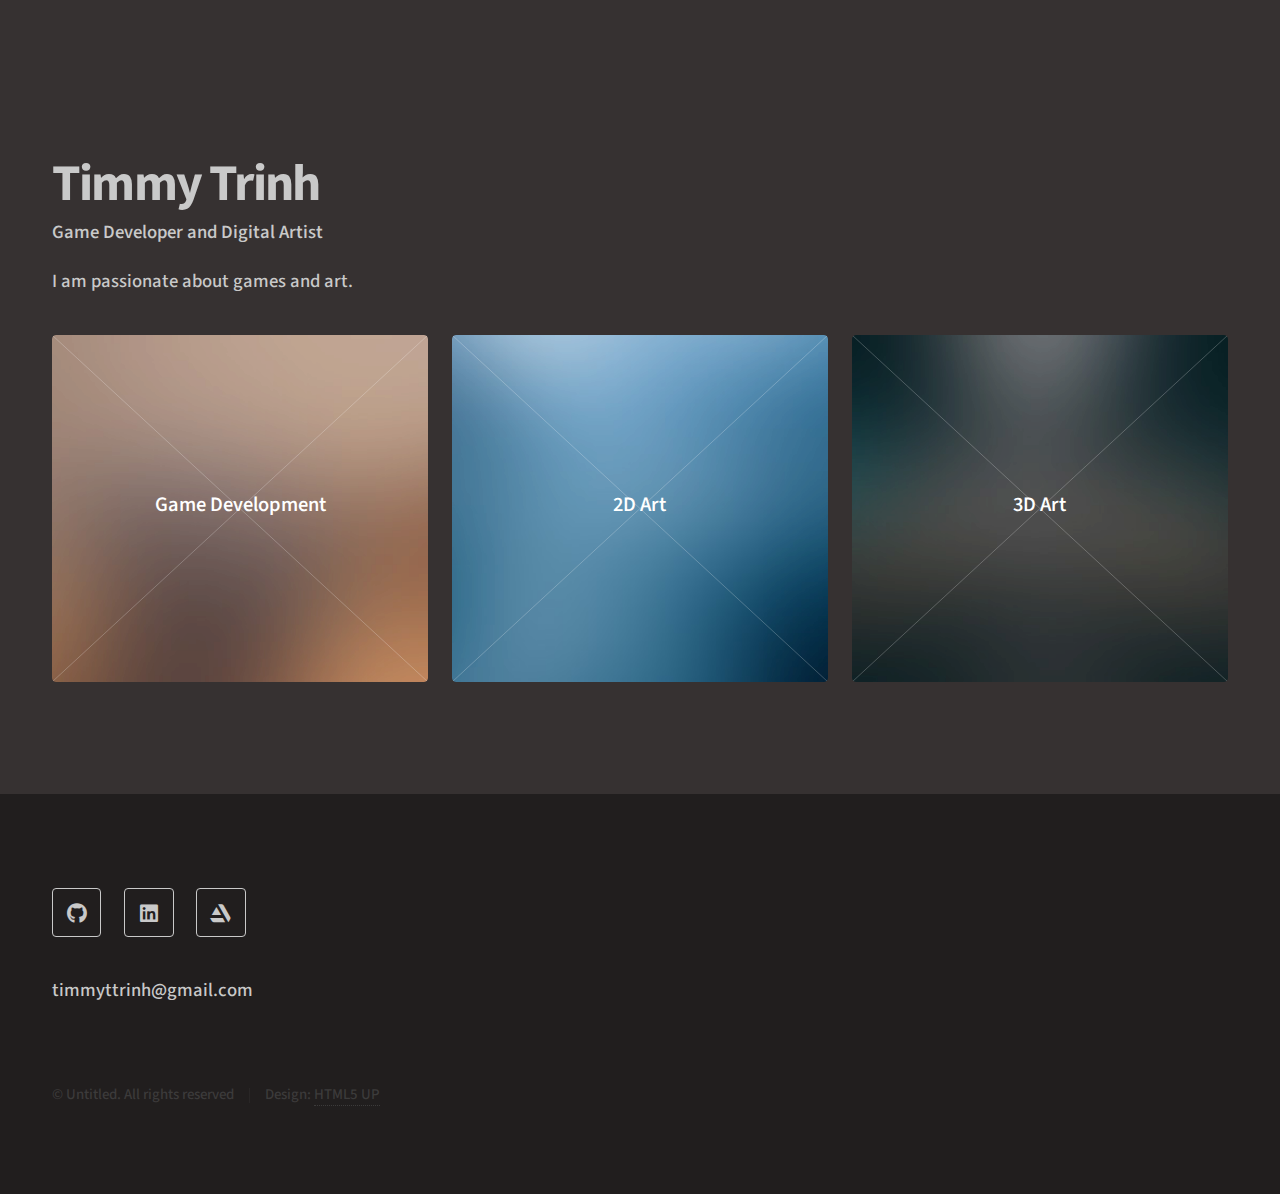
<file: index.html>
<!DOCTYPE HTML>
<!--
	Phantom by HTML5 UP
	html5up.net | @ajlkn
	Free for personal and commercial use under the CCA 3.0 license (html5up.net/license)
-->
<html>
	<head>
		<title>Timmy Trinh</title>
		<meta charset="utf-8" />
		<meta name="viewport" content="width=device-width, initial-scale=1, user-scalable=no" />
		<link rel="stylesheet" href="assets/css/main.css" />
		<noscript><link rel="stylesheet" href="assets/css/noscript.css" /></noscript>
	</head>
	<body class="is-preload">
		<!-- Wrapper -->
			<div id="wrapper">

				<!-- Header -->
					<header id="header">
						<div class="inner">

							

							

						</div>
					</header>

				<!-- Menu -->
					<nav id="menu">
						<h2>Menu</h2>
						<ul>
							<li><a href="index.html">Home</a></li>
							<li><a href="gamedev.html">Ipsum veroeros</a></li>
							<li><a href="gamedev.html">Tempus etiam</a></li>
							<li><a href="gamedev.html">Consequat dolor</a></li>
							<li><a href="elements.html">Elements</a></li>
						</ul>
					</nav>

				<!-- Main -->
					<div id="main">
						<div class="inner">
							<header>
								<h1>Timmy Trinh</h1>
								<h3>Game Developer and Digital Artist</h3>
								<p>I am passionate about games and art.</p>
							</header>
							<section class="tiles">
								<article class="style1">
									<span class="image">
										<img src="images/pic01.jpg" alt="" />
									</span>
									<a href="gamedev.html">
										<h2>Game Development</h2>
										<div class="content">
											<p></p>
										</div>
									</a>
								</article>
								<article class="style2">
									<span class="image">
										<img src="images/pic02.jpg" alt="" />
									</span>
									<a href="generic.html">
										<h2>2D Art</h2>
										<div class="content">
											<p></p>
										</div>
									</a>
								</article>
								<article class="style3">
									<span class="image">
										<img src="images/pic03.jpg" alt="" />
									</span>
									<a href="generic.html">
										<h2>3D Art</h2>
										<div class="content">
											<p></p>
										</div>
									</a>
								</article>
								
							</section>
						</div>
					</div>

				<!-- Footer -->
					<footer id="footer">
						<div class="inner">

							<section>


								<ul class="icons">
									<li><a href="#" class="icon brands style2 fa-github"><span class="label">Github</span></a></li>
									
									<li><a href="#" class="icon brands style2 fa-linkedin"><span class="label">Linkedin</span></a></li>
									<li><a href="#" class="icon brands style2 fa-artstation"><span class="label">Artstation</span></a></li>
									

									
									
								</ul>

<p>timmyttrinh@gmail.com</p>
							</section>
							<ul class="copyright">
								<li>&copy; Untitled. All rights reserved</li><li>Design: <a href="http://html5up.net">HTML5 UP</a></li>
							</ul>
						</div>
					</footer>

			</div>

		<!-- Scripts -->
			<script src="assets/js/jquery.min.js"></script>
			<script src="assets/js/browser.min.js"></script>
			<script src="assets/js/breakpoints.min.js"></script>
			<script src="assets/js/util.js"></script>
			<script src="assets/js/main.js"></script>

	</body>
</html>
</file>
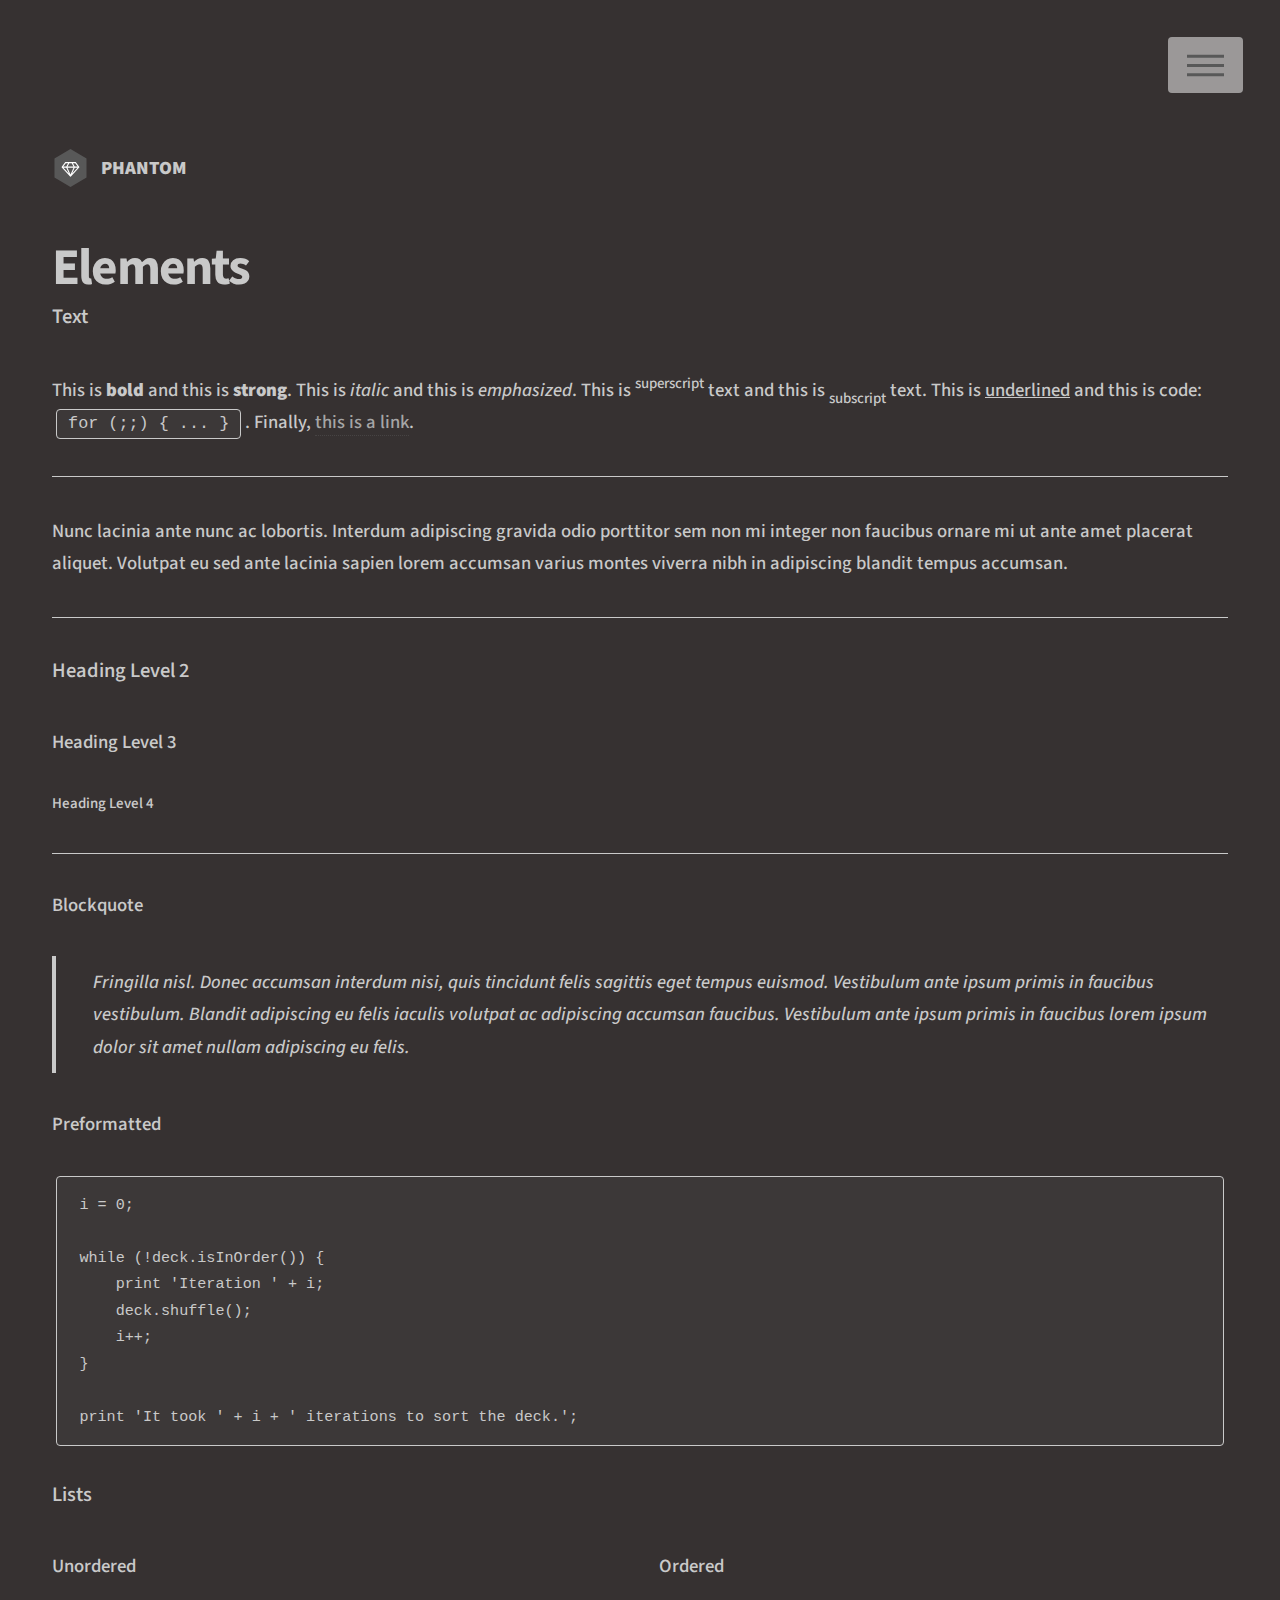
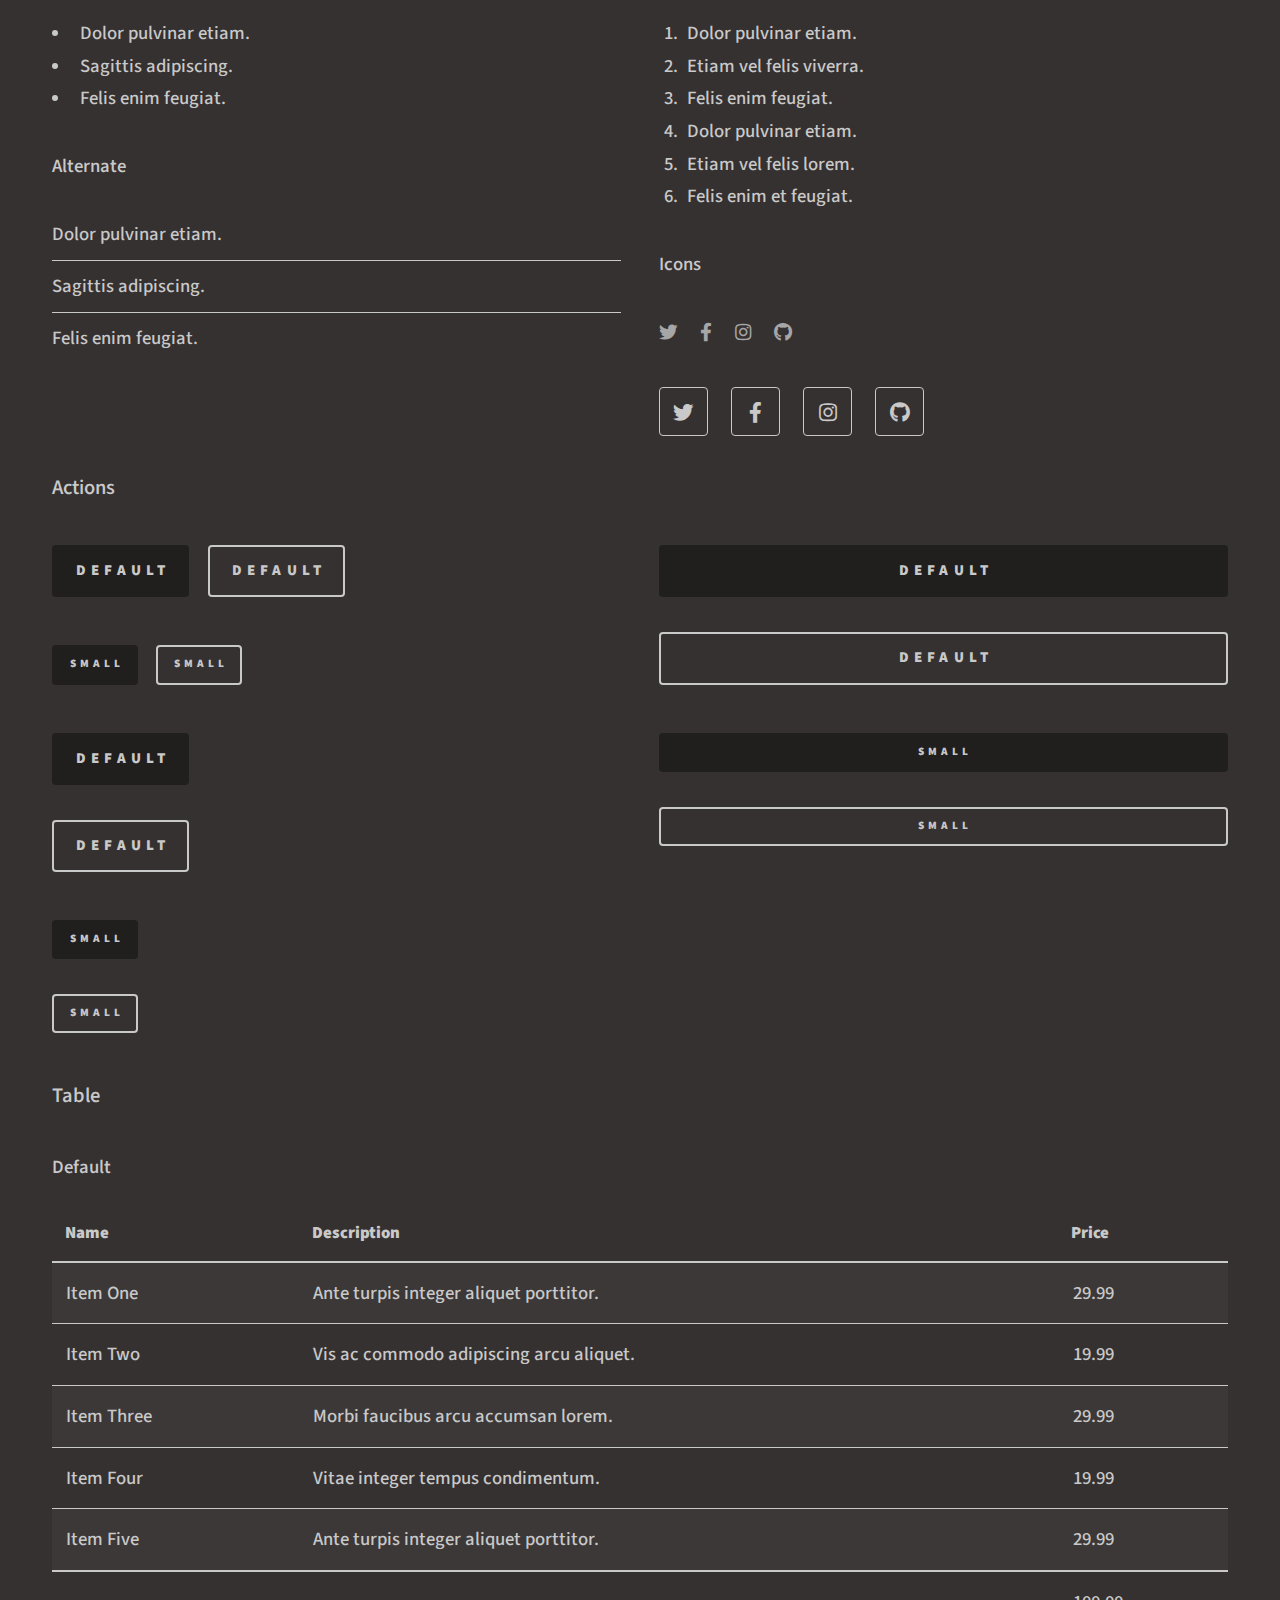
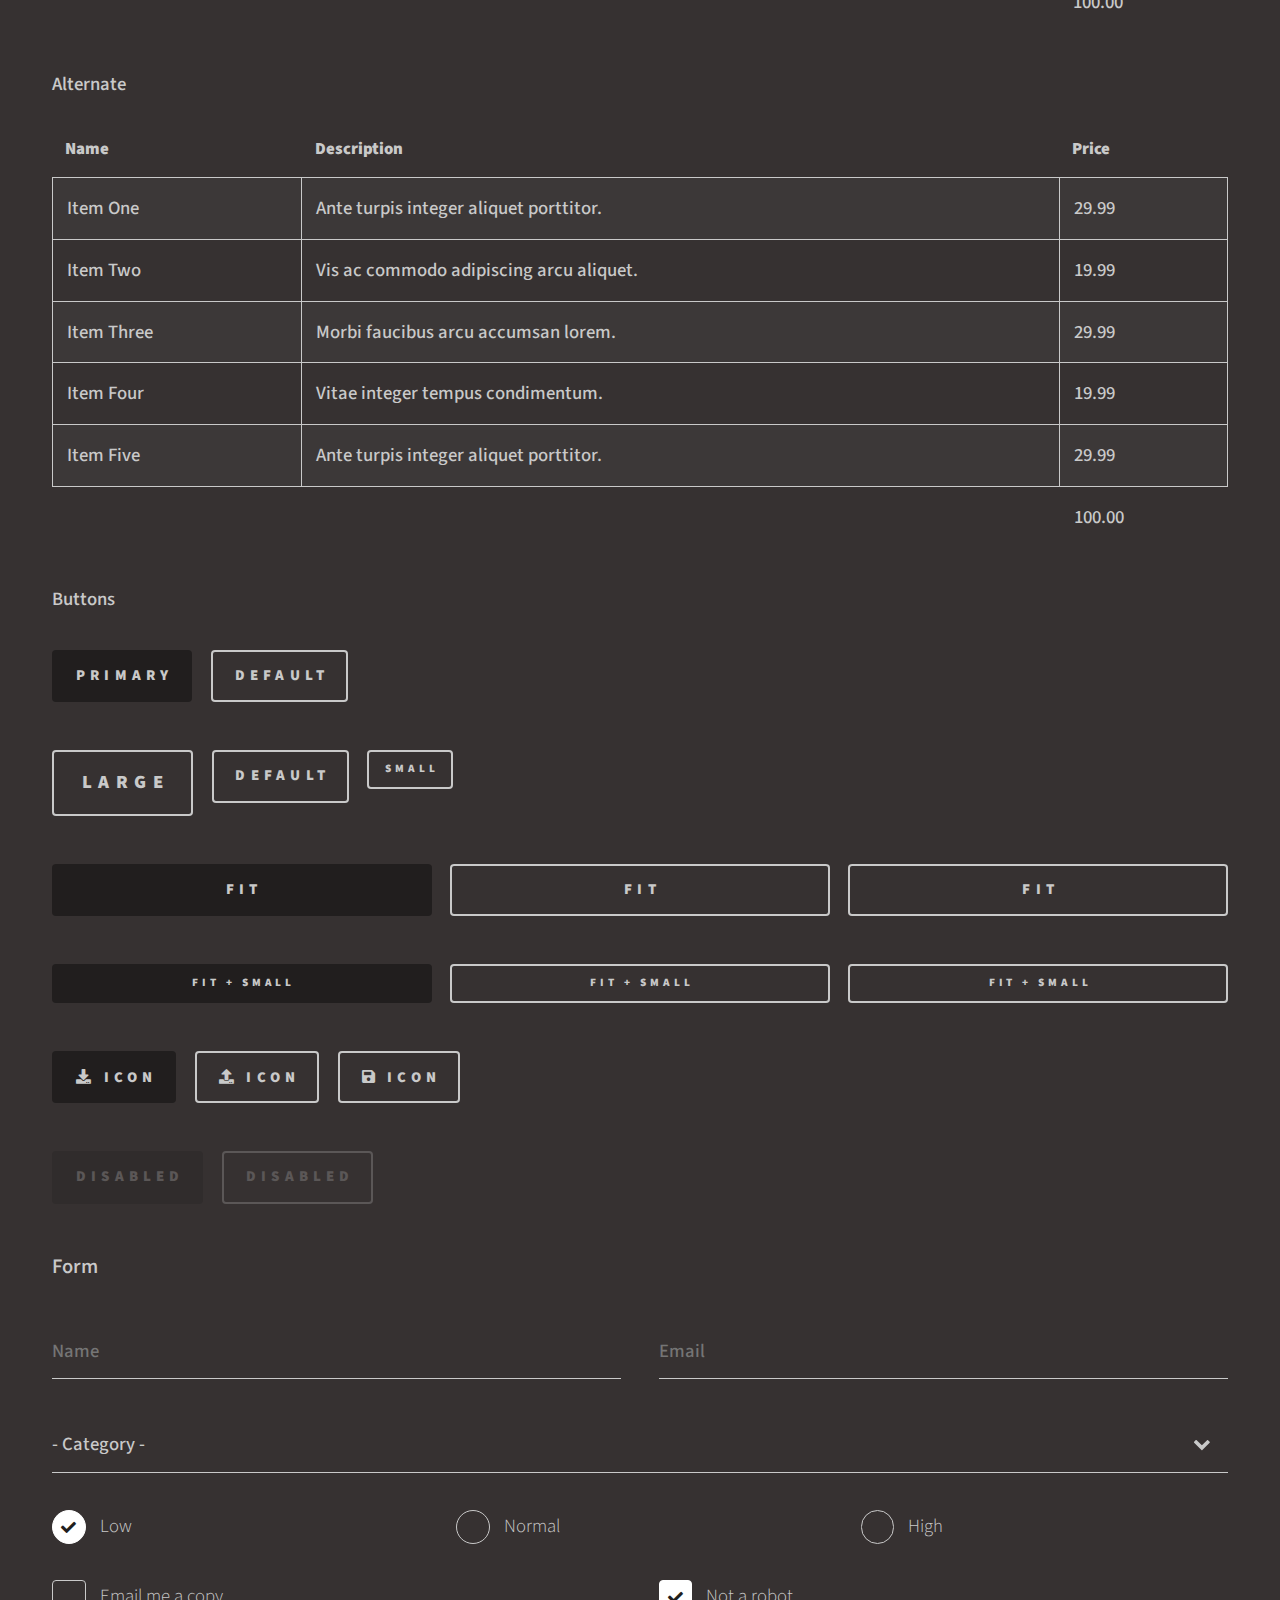
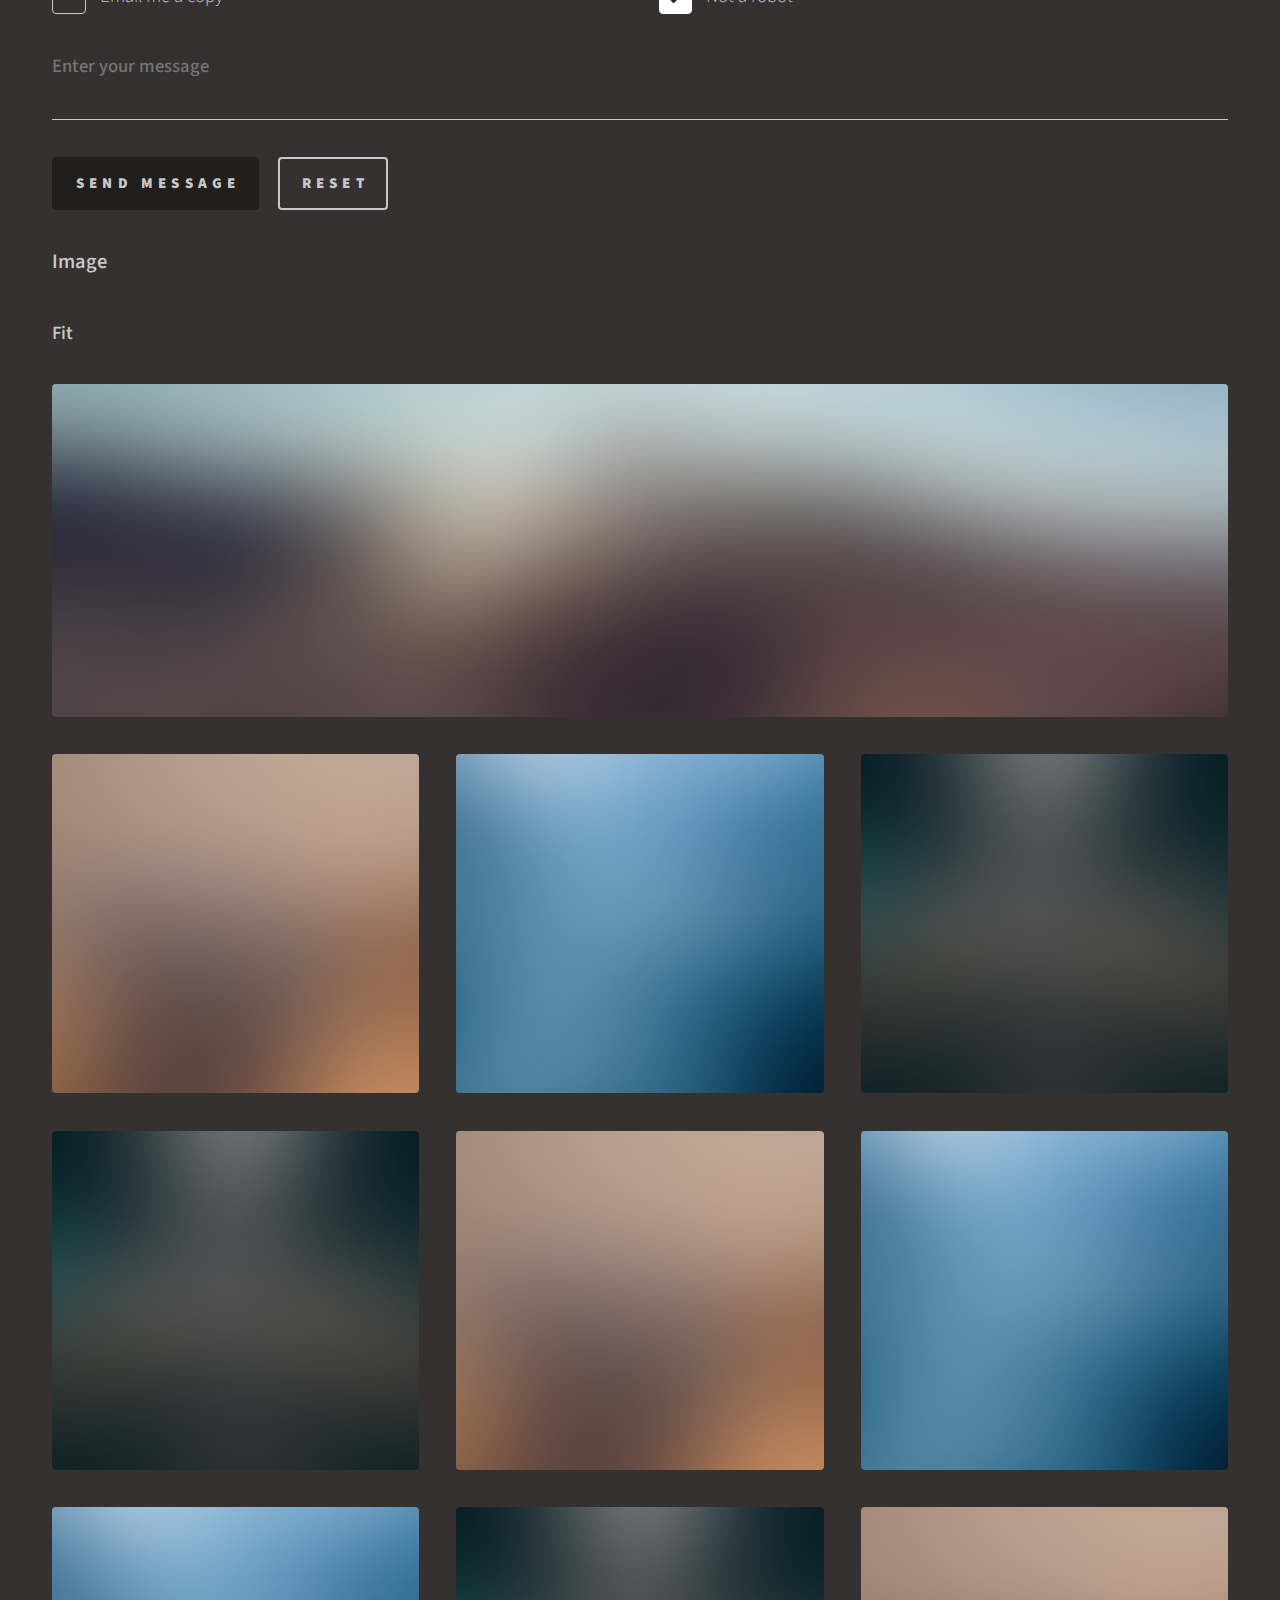
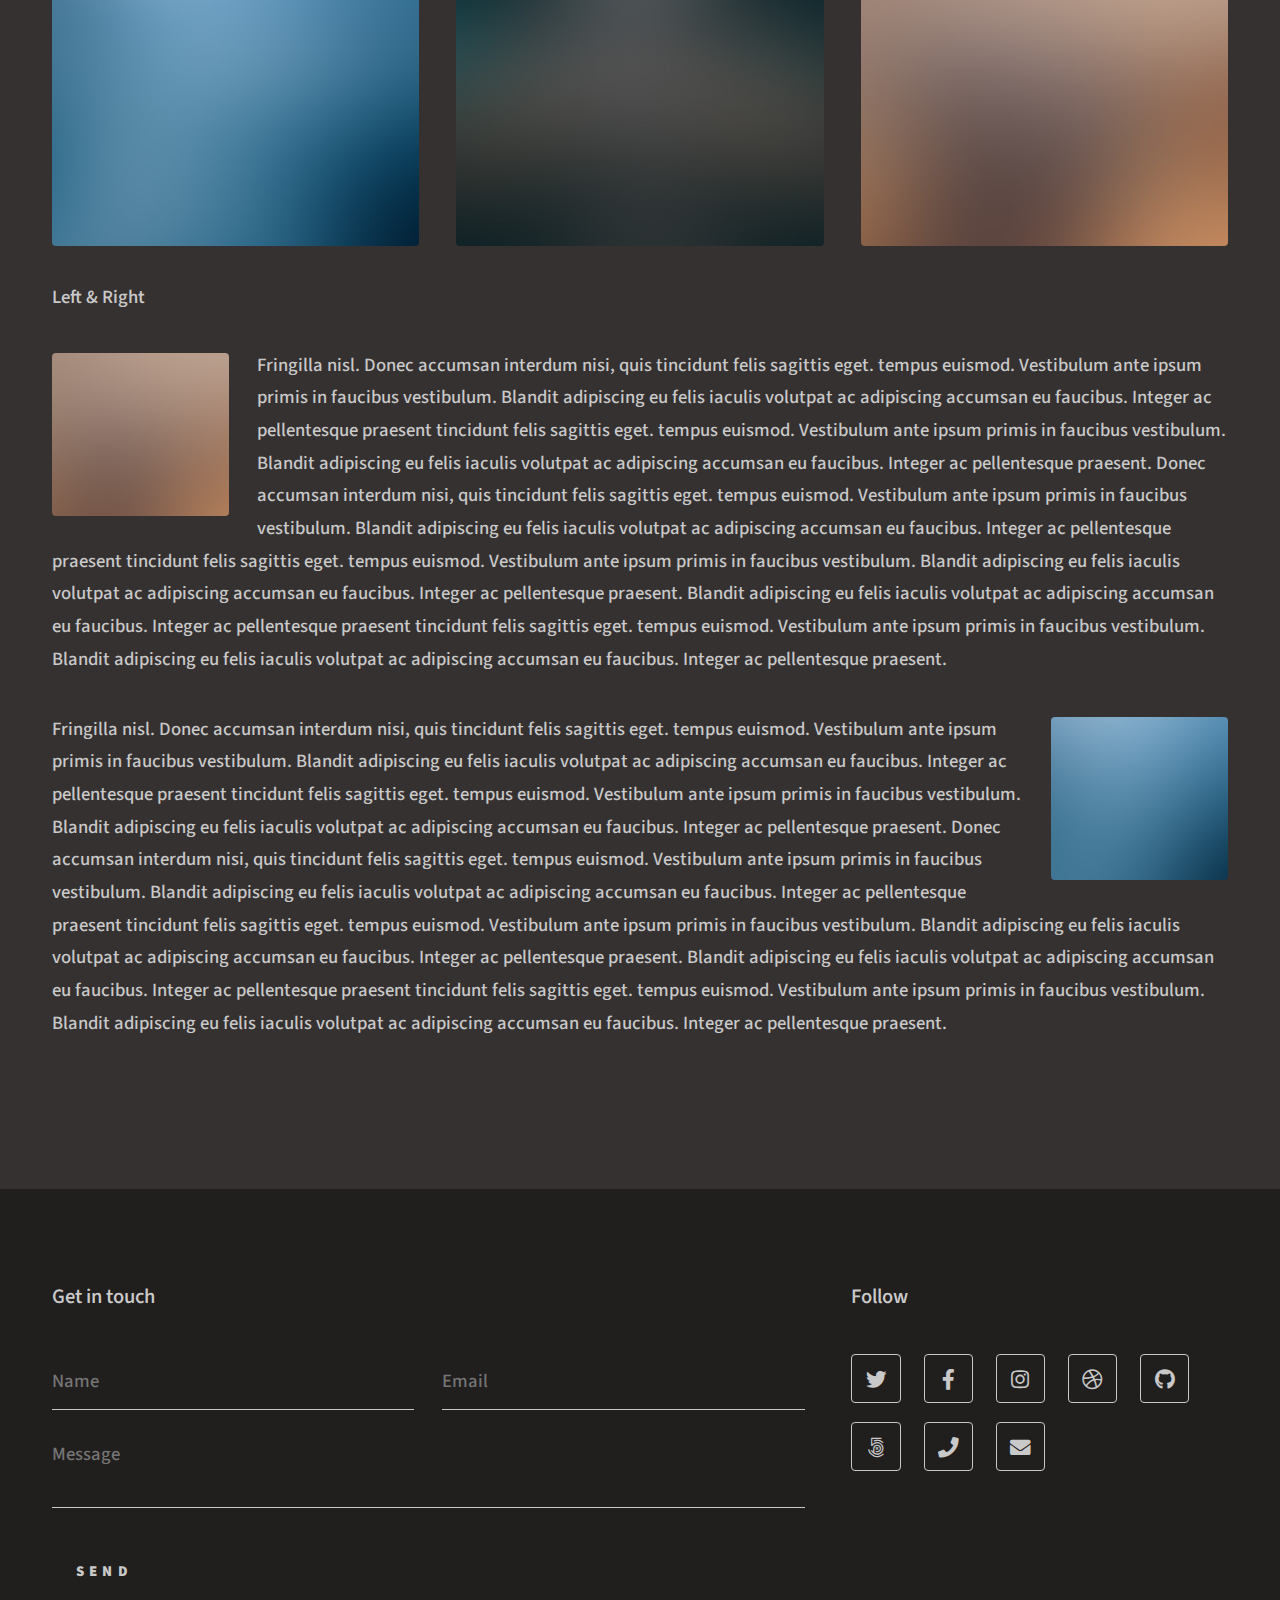
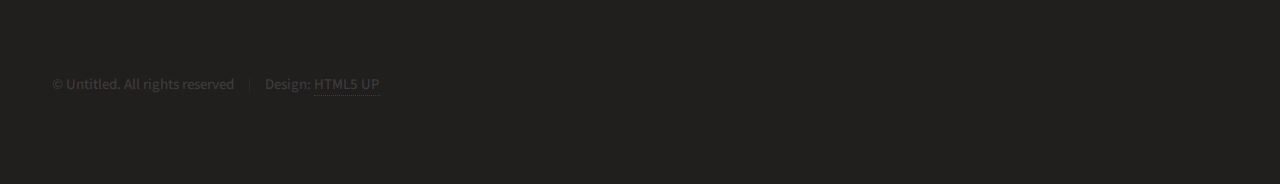
<file: elements.html>
<!DOCTYPE HTML>
<!--
	Phantom by HTML5 UP
	html5up.net | @ajlkn
	Free for personal and commercial use under the CCA 3.0 license (html5up.net/license)
-->
<html>
	<head>
		<title>Elements - Phantom by HTML5 UP</title>
		<meta charset="utf-8" />
		<meta name="viewport" content="width=device-width, initial-scale=1, user-scalable=no" />
		<link rel="stylesheet" href="assets/css/main.css" />
		<noscript><link rel="stylesheet" href="assets/css/noscript.css" /></noscript>
	</head>
	<body class="is-preload">
		<!-- Wrapper -->
			<div id="wrapper">

				<!-- Header -->
					<header id="header">
						<div class="inner">

							<!-- Logo -->
								<a href="index.html" class="logo">
									<span class="symbol"><img src="images/logo.svg" alt="" /></span><span class="title">Phantom</span>
								</a>

							<!-- Nav -->
								<nav>
									<ul>
										<li><a href="#menu">Menu</a></li>
									</ul>
								</nav>

						</div>
					</header>

				<!-- Menu -->
					<nav id="menu">
						<h2>Menu</h2>
						<ul>
							<li><a href="index.html">Home</a></li>
							<li><a href="generic.html">Ipsum veroeros</a></li>
							<li><a href="generic.html">Tempus etiam</a></li>
							<li><a href="generic.html">Consequat dolor</a></li>
							<li><a href="elements.html">Elements</a></li>
						</ul>
					</nav>

				<!-- Main -->
					<div id="main">
						<div class="inner">
							<h1>Elements</h1>

							<!-- Text -->
								<section>
									<h2>Text</h2>
									<p>This is <b>bold</b> and this is <strong>strong</strong>. This is <i>italic</i> and this is <em>emphasized</em>.
									This is <sup>superscript</sup> text and this is <sub>subscript</sub> text.
									This is <u>underlined</u> and this is code: <code>for (;;) { ... }</code>. Finally, <a href="#">this is a link</a>.</p>
									<hr />
									<p>Nunc lacinia ante nunc ac lobortis. Interdum adipiscing gravida odio porttitor sem non mi integer non faucibus ornare mi ut ante amet placerat aliquet. Volutpat eu sed ante lacinia sapien lorem accumsan varius montes viverra nibh in adipiscing blandit tempus accumsan.</p>
									<hr />
									<h2>Heading Level 2</h2>
									<h3>Heading Level 3</h3>
									<h4>Heading Level 4</h4>
									<hr />
									<h3>Blockquote</h3>
									<blockquote>Fringilla nisl. Donec accumsan interdum nisi, quis tincidunt felis sagittis eget tempus euismod. Vestibulum ante ipsum primis in faucibus vestibulum. Blandit adipiscing eu felis iaculis volutpat ac adipiscing accumsan faucibus. Vestibulum ante ipsum primis in faucibus lorem ipsum dolor sit amet nullam adipiscing eu felis.</blockquote>
									<h3>Preformatted</h3>
									<pre><code>i = 0;

while (!deck.isInOrder()) {
    print 'Iteration ' + i;
    deck.shuffle();
    i++;
}

print 'It took ' + i + ' iterations to sort the deck.';</code></pre>
								</section>

							<!-- Lists -->
								<section>
									<h2>Lists</h2>
									<div class="row">
										<div class="col-6 col-12-medium">
											<h3>Unordered</h3>
											<ul>
												<li>Dolor pulvinar etiam.</li>
												<li>Sagittis adipiscing.</li>
												<li>Felis enim feugiat.</li>
											</ul>
											<h3>Alternate</h3>
											<ul class="alt">
												<li>Dolor pulvinar etiam.</li>
												<li>Sagittis adipiscing.</li>
												<li>Felis enim feugiat.</li>
											</ul>
										</div>
										<div class="col-6 col-12-medium">
											<h3>Ordered</h3>
											<ol>
												<li>Dolor pulvinar etiam.</li>
												<li>Etiam vel felis viverra.</li>
												<li>Felis enim feugiat.</li>
												<li>Dolor pulvinar etiam.</li>
												<li>Etiam vel felis lorem.</li>
												<li>Felis enim et feugiat.</li>
											</ol>
											<h3>Icons</h3>
											<ul class="icons">
												<li><a href="#" class="icon brands style1 fa-twitter"><span class="label">Twitter</span></a></li>
												<li><a href="#" class="icon brands style1 fa-facebook-f"><span class="label">Facebook</span></a></li>
												<li><a href="#" class="icon brands style1 fa-instagram"><span class="label">Instagram</span></a></li>
												<li><a href="#" class="icon brands style1 fa-github"><span class="label">Github</span></a></li>
											</ul>
											<ul class="icons">
												<li><a href="#" class="icon brands style2 fa-twitter"><span class="label">Twitter</span></a></li>
												<li><a href="#" class="icon brands style2 fa-facebook-f"><span class="label">Facebook</span></a></li>
												<li><a href="#" class="icon brands style2 fa-instagram"><span class="label">Instagram</span></a></li>
												<li><a href="#" class="icon brands style2 fa-github"><span class="label">Github</span></a></li>
											</ul>
										</div>
									</div>
									<h2>Actions</h2>
									<div class="row">
										<div class="col-6 col-12-medium">
											<ul class="actions">
												<li><a href="#" class="button primary">Default</a></li>
												<li><a href="#" class="button">Default</a></li>
											</ul>
											<ul class="actions small">
												<li><a href="#" class="button primary small">Small</a></li>
												<li><a href="#" class="button small">Small</a></li>
											</ul>
											<ul class="actions stacked">
												<li><a href="#" class="button primary">Default</a></li>
												<li><a href="#" class="button">Default</a></li>
											</ul>
											<ul class="actions stacked">
												<li><a href="#" class="button primary small">Small</a></li>
												<li><a href="#" class="button small">Small</a></li>
											</ul>
										</div>
										<div class="col-6 col-12-medium">
											<ul class="actions stacked">
												<li><a href="#" class="button primary fit">Default</a></li>
												<li><a href="#" class="button fit">Default</a></li>
											</ul>
											<ul class="actions stacked">
												<li><a href="#" class="button primary small fit">Small</a></li>
												<li><a href="#" class="button small fit">Small</a></li>
											</ul>
										</div>
									</div>
								</section>

							<!-- Table -->
								<section>
									<h2>Table</h2>
									<h3>Default</h3>
									<div class="table-wrapper">
										<table>
											<thead>
												<tr>
													<th>Name</th>
													<th>Description</th>
													<th>Price</th>
												</tr>
											</thead>
											<tbody>
												<tr>
													<td>Item One</td>
													<td>Ante turpis integer aliquet porttitor.</td>
													<td>29.99</td>
												</tr>
												<tr>
													<td>Item Two</td>
													<td>Vis ac commodo adipiscing arcu aliquet.</td>
													<td>19.99</td>
												</tr>
												<tr>
													<td>Item Three</td>
													<td> Morbi faucibus arcu accumsan lorem.</td>
													<td>29.99</td>
												</tr>
												<tr>
													<td>Item Four</td>
													<td>Vitae integer tempus condimentum.</td>
													<td>19.99</td>
												</tr>
												<tr>
													<td>Item Five</td>
													<td>Ante turpis integer aliquet porttitor.</td>
													<td>29.99</td>
												</tr>
											</tbody>
											<tfoot>
												<tr>
													<td colspan="2"></td>
													<td>100.00</td>
												</tr>
											</tfoot>
										</table>
									</div>

									<h3>Alternate</h3>
									<div class="table-wrapper">
										<table class="alt">
											<thead>
												<tr>
													<th>Name</th>
													<th>Description</th>
													<th>Price</th>
												</tr>
											</thead>
											<tbody>
												<tr>
													<td>Item One</td>
													<td>Ante turpis integer aliquet porttitor.</td>
													<td>29.99</td>
												</tr>
												<tr>
													<td>Item Two</td>
													<td>Vis ac commodo adipiscing arcu aliquet.</td>
													<td>19.99</td>
												</tr>
												<tr>
													<td>Item Three</td>
													<td> Morbi faucibus arcu accumsan lorem.</td>
													<td>29.99</td>
												</tr>
												<tr>
													<td>Item Four</td>
													<td>Vitae integer tempus condimentum.</td>
													<td>19.99</td>
												</tr>
												<tr>
													<td>Item Five</td>
													<td>Ante turpis integer aliquet porttitor.</td>
													<td>29.99</td>
												</tr>
											</tbody>
											<tfoot>
												<tr>
													<td colspan="2"></td>
													<td>100.00</td>
												</tr>
											</tfoot>
										</table>
									</div>
								</section>

							<!-- Buttons -->
								<section>
									<h3>Buttons</h3>
									<ul class="actions">
										<li><a href="#" class="button primary">Primary</a></li>
										<li><a href="#" class="button">Default</a></li>
									</ul>
									<ul class="actions">
										<li><a href="#" class="button large">Large</a></li>
										<li><a href="#" class="button">Default</a></li>
										<li><a href="#" class="button small">Small</a></li>
									</ul>
									<ul class="actions fit">
										<li><a href="#" class="button primary fit">Fit</a></li>
										<li><a href="#" class="button fit">Fit</a></li>
										<li><a href="#" class="button fit">Fit</a></li>
									</ul>
									<ul class="actions fit small">
										<li><a href="#" class="button primary fit small">Fit + Small</a></li>
										<li><a href="#" class="button fit small">Fit + Small</a></li>
										<li><a href="#" class="button fit small">Fit + Small</a></li>
									</ul>
									<ul class="actions">
										<li><a href="#" class="button primary icon solid fa-download">Icon</a></li>
										<li><a href="#" class="button icon solid fa-upload">Icon</a></li>
										<li><a href="#" class="button icon solid fa-save">Icon</a></li>
									</ul>
									<ul class="actions">
										<li><span class="button primary disabled">Disabled</span></li>
										<li><span class="button disabled">Disabled</span></li>
									</ul>
								</section>

							<!-- Form -->
								<section>
									<h2>Form</h2>
									<form method="post" action="#">
										<div class="row gtr-uniform">
											<div class="col-6 col-12-xsmall">
												<input type="text" name="demo-name" id="demo-name" value="" placeholder="Name" />
											</div>
											<div class="col-6 col-12-xsmall">
												<input type="email" name="demo-email" id="demo-email" value="" placeholder="Email" />
											</div>
											<div class="col-12">
												<select name="demo-category" id="demo-category">
													<option value="">- Category -</option>
													<option value="1">Manufacturing</option>
													<option value="1">Shipping</option>
													<option value="1">Administration</option>
													<option value="1">Human Resources</option>
												</select>
											</div>
											<div class="col-4 col-12-small">
												<input type="radio" id="demo-priority-low" name="demo-priority" checked>
												<label for="demo-priority-low">Low</label>
											</div>
											<div class="col-4 col-12-small">
												<input type="radio" id="demo-priority-normal" name="demo-priority">
												<label for="demo-priority-normal">Normal</label>
											</div>
											<div class="col-4 col-12-small">
												<input type="radio" id="demo-priority-high" name="demo-priority">
												<label for="demo-priority-high">High</label>
											</div>
											<div class="col-6 col-12-small">
												<input type="checkbox" id="demo-copy" name="demo-copy">
												<label for="demo-copy">Email me a copy</label>
											</div>
											<div class="col-6 col-12-small">
												<input type="checkbox" id="demo-human" name="demo-human" checked>
												<label for="demo-human">Not a robot</label>
											</div>
											<div class="col-12">
												<textarea name="demo-message" id="demo-message" placeholder="Enter your message" rows="6"></textarea>
											</div>
											<div class="col-12">
												<ul class="actions">
													<li><input type="submit" value="Send Message" class="primary" /></li>
													<li><input type="reset" value="Reset" /></li>
												</ul>
											</div>
										</div>
									</form>
								</section>

							<!-- Image -->
								<section>
									<h2>Image</h2>
									<h3>Fit</h3>
									<div class="box alt">
										<div class="row gtr-uniform">
											<div class="col-12"><span class="image fit"><img src="images/pic13.jpg" alt="" /></span></div>
											<div class="col-4"><span class="image fit"><img src="images/pic01.jpg" alt="" /></span></div>
											<div class="col-4"><span class="image fit"><img src="images/pic02.jpg" alt="" /></span></div>
											<div class="col-4"><span class="image fit"><img src="images/pic03.jpg" alt="" /></span></div>
											<div class="col-4"><span class="image fit"><img src="images/pic03.jpg" alt="" /></span></div>
											<div class="col-4"><span class="image fit"><img src="images/pic01.jpg" alt="" /></span></div>
											<div class="col-4"><span class="image fit"><img src="images/pic02.jpg" alt="" /></span></div>
											<div class="col-4"><span class="image fit"><img src="images/pic02.jpg" alt="" /></span></div>
											<div class="col-4"><span class="image fit"><img src="images/pic03.jpg" alt="" /></span></div>
											<div class="col-4"><span class="image fit"><img src="images/pic01.jpg" alt="" /></span></div>
										</div>
									</div>
									<h3>Left &amp; Right</h3>
									<p><span class="image left"><img src="images/pic14.jpg" alt="" /></span>Fringilla nisl. Donec accumsan interdum nisi, quis tincidunt felis sagittis eget. tempus euismod. Vestibulum ante ipsum primis in faucibus vestibulum. Blandit adipiscing eu felis iaculis volutpat ac adipiscing accumsan eu faucibus. Integer ac pellentesque praesent tincidunt felis sagittis eget. tempus euismod. Vestibulum ante ipsum primis in faucibus vestibulum. Blandit adipiscing eu felis iaculis volutpat ac adipiscing accumsan eu faucibus. Integer ac pellentesque praesent. Donec accumsan interdum nisi, quis tincidunt felis sagittis eget. tempus euismod. Vestibulum ante ipsum primis in faucibus vestibulum. Blandit adipiscing eu felis iaculis volutpat ac adipiscing accumsan eu faucibus. Integer ac pellentesque praesent tincidunt felis sagittis eget. tempus euismod. Vestibulum ante ipsum primis in faucibus vestibulum. Blandit adipiscing eu felis iaculis volutpat ac adipiscing accumsan eu faucibus. Integer ac pellentesque praesent. Blandit adipiscing eu felis iaculis volutpat ac adipiscing accumsan eu faucibus. Integer ac pellentesque praesent tincidunt felis sagittis eget. tempus euismod. Vestibulum ante ipsum primis in faucibus vestibulum. Blandit adipiscing eu felis iaculis volutpat ac adipiscing accumsan eu faucibus. Integer ac pellentesque praesent.</p>
									<p><span class="image right"><img src="images/pic15.jpg" alt="" /></span>Fringilla nisl. Donec accumsan interdum nisi, quis tincidunt felis sagittis eget. tempus euismod. Vestibulum ante ipsum primis in faucibus vestibulum. Blandit adipiscing eu felis iaculis volutpat ac adipiscing accumsan eu faucibus. Integer ac pellentesque praesent tincidunt felis sagittis eget. tempus euismod. Vestibulum ante ipsum primis in faucibus vestibulum. Blandit adipiscing eu felis iaculis volutpat ac adipiscing accumsan eu faucibus. Integer ac pellentesque praesent. Donec accumsan interdum nisi, quis tincidunt felis sagittis eget. tempus euismod. Vestibulum ante ipsum primis in faucibus vestibulum. Blandit adipiscing eu felis iaculis volutpat ac adipiscing accumsan eu faucibus. Integer ac pellentesque praesent tincidunt felis sagittis eget. tempus euismod. Vestibulum ante ipsum primis in faucibus vestibulum. Blandit adipiscing eu felis iaculis volutpat ac adipiscing accumsan eu faucibus. Integer ac pellentesque praesent. Blandit adipiscing eu felis iaculis volutpat ac adipiscing accumsan eu faucibus. Integer ac pellentesque praesent tincidunt felis sagittis eget. tempus euismod. Vestibulum ante ipsum primis in faucibus vestibulum. Blandit adipiscing eu felis iaculis volutpat ac adipiscing accumsan eu faucibus. Integer ac pellentesque praesent.</p>
								</section>

						</div>
					</div>

				<!-- Footer -->
					<footer id="footer">
						<div class="inner">
							<section>
								<h2>Get in touch</h2>
								<form method="post" action="#">
									<div class="fields">
										<div class="field half">
											<input type="text" name="name" id="name" placeholder="Name" />
										</div>
										<div class="field half">
											<input type="email" name="email" id="email" placeholder="Email" />
										</div>
										<div class="field">
											<textarea name="message" id="message" placeholder="Message"></textarea>
										</div>
									</div>
									<ul class="actions">
										<li><input type="submit" value="Send" class="primary" /></li>
									</ul>
								</form>
							</section>
							<section>
								<h2>Follow</h2>
								<ul class="icons">
									<li><a href="#" class="icon brands style2 fa-twitter"><span class="label">Twitter</span></a></li>
									<li><a href="#" class="icon brands style2 fa-facebook-f"><span class="label">Facebook</span></a></li>
									<li><a href="#" class="icon brands style2 fa-instagram"><span class="label">Instagram</span></a></li>
									<li><a href="#" class="icon brands style2 fa-dribbble"><span class="label">Dribbble</span></a></li>
									<li><a href="#" class="icon brands style2 fa-github"><span class="label">GitHub</span></a></li>
									<li><a href="#" class="icon brands style2 fa-500px"><span class="label">500px</span></a></li>
									<li><a href="#" class="icon solid style2 fa-phone"><span class="label">Phone</span></a></li>
									<li><a href="#" class="icon solid style2 fa-envelope"><span class="label">Email</span></a></li>
								</ul>
							</section>
							<ul class="copyright">
								<li>&copy; Untitled. All rights reserved</li><li>Design: <a href="http://html5up.net">HTML5 UP</a></li>
							</ul>
						</div>
					</footer>

			</div>

		<!-- Scripts -->
			<script src="assets/js/jquery.min.js"></script>
			<script src="assets/js/browser.min.js"></script>
			<script src="assets/js/breakpoints.min.js"></script>
			<script src="assets/js/util.js"></script>
			<script src="assets/js/main.js"></script>

	</body>
</html>
</file>
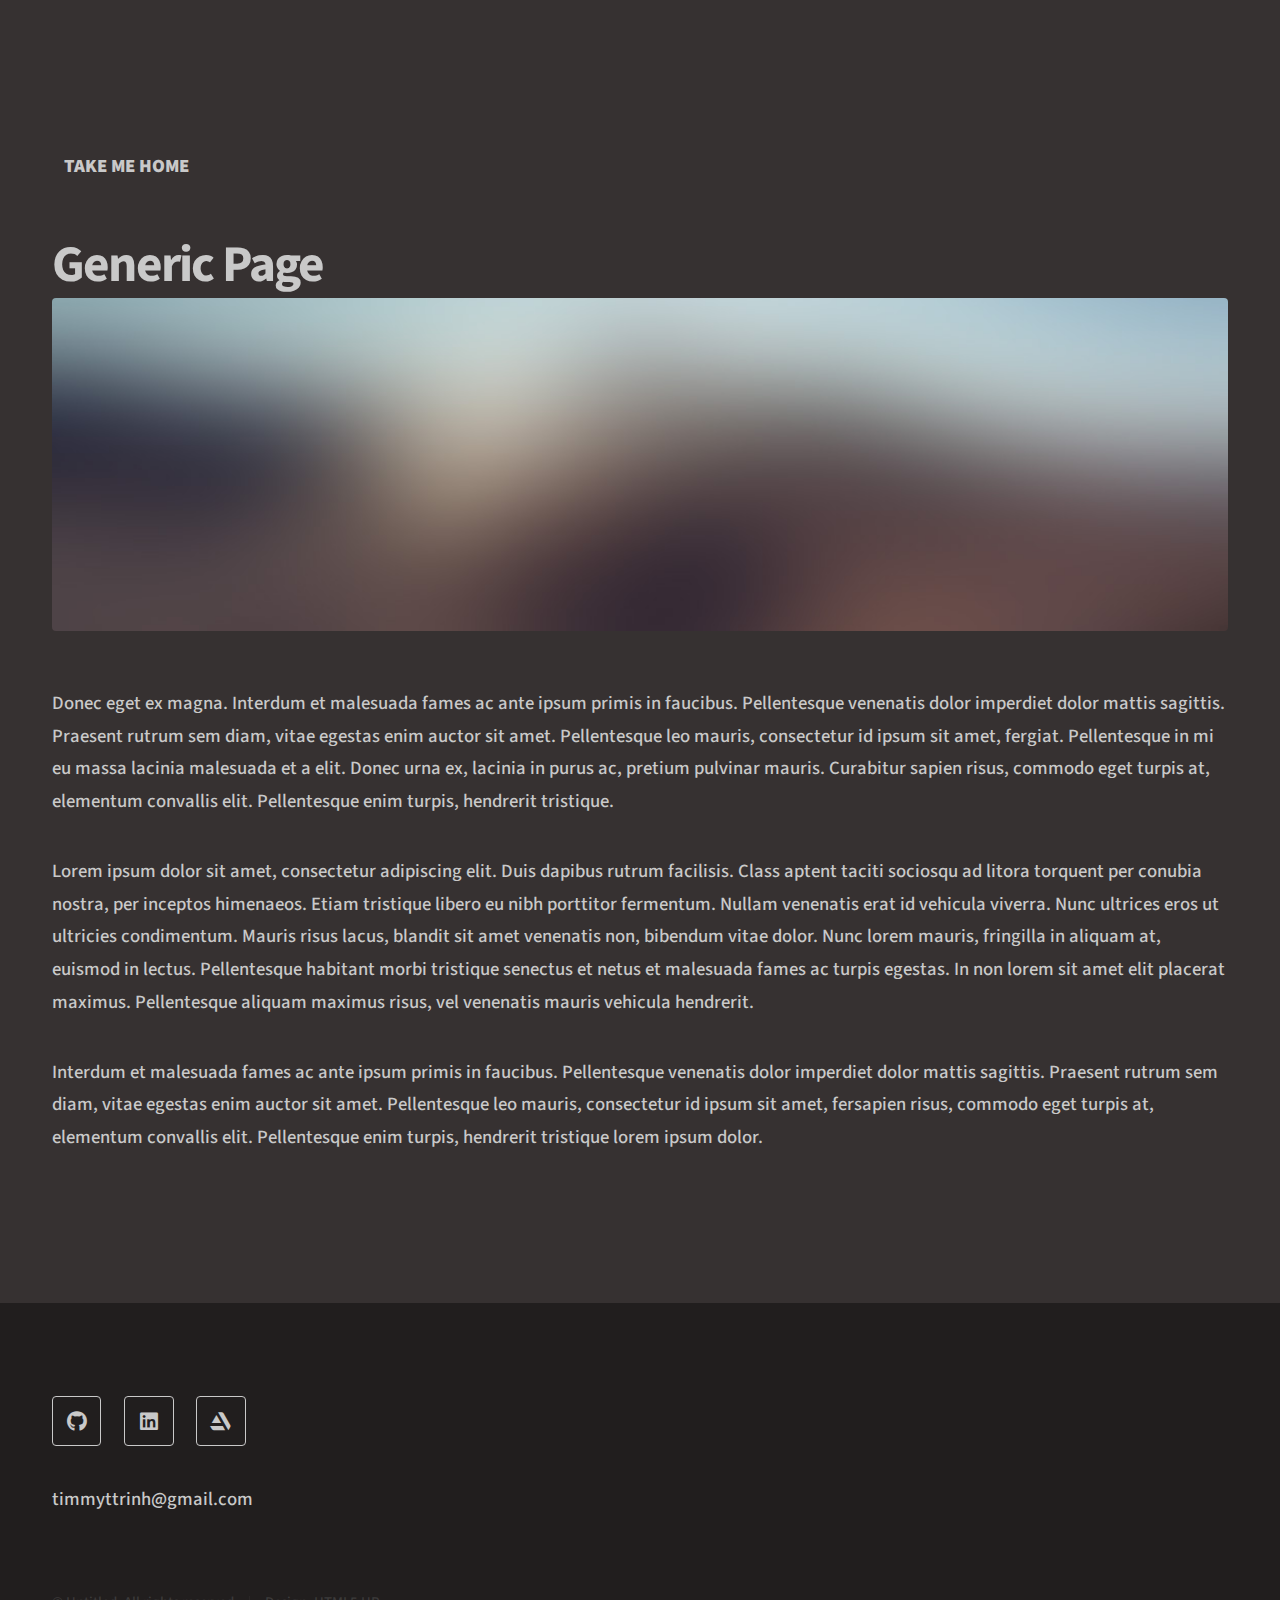
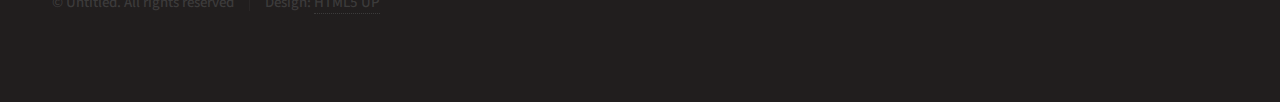
<file: gamedev.html>
<!DOCTYPE HTML>
<!--
	Phantom by HTML5 UP
	html5up.net | @ajlkn
	Free for personal and commercial use under the CCA 3.0 license (html5up.net/license)
-->
<html>
	<head>
		<title>Generic - Phantom by HTML5 UP</title>
		<meta charset="utf-8" />
		<meta name="viewport" content="width=device-width, initial-scale=1, user-scalable=no" />
		<link rel="stylesheet" href="assets/css/main.css" />
		<noscript><link rel="stylesheet" href="assets/css/noscript.css" /></noscript>
	</head>
	<body class="is-preload">
		<!-- Wrapper -->
			<div id="wrapper">

				<!-- Header -->
					<header id="header">
						<div class="inner">

							<!-- Logo -->
								<a href="index.html" class="logo">
									<span class="symbol"></span><span class="title">take me home</span>
								</a>

							

						</div>
					</header>

				<!-- Menu -->
					<nav id="menu">
						<h2>Menu</h2>
						<ul>
							<li><a href="index.html">Home</a></li>
							<li><a href="generic.html">Ipsum veroeros</a></li>
							<li><a href="generic.html">Tempus etiam</a></li>
							<li><a href="generic.html">Consequat dolor</a></li>
							<li><a href="elements.html">Elements</a></li>
						</ul>
					</nav>

				<!-- Main -->
					<div id="main">
						<div class="inner">
							<h1>Generic Page</h1>
							<span class="image main"><img src="images/pic13.jpg" alt="" /></span>
							<p>Donec eget ex magna. Interdum et malesuada fames ac ante ipsum primis in faucibus. Pellentesque venenatis dolor imperdiet dolor mattis sagittis. Praesent rutrum sem diam, vitae egestas enim auctor sit amet. Pellentesque leo mauris, consectetur id ipsum sit amet, fergiat. Pellentesque in mi eu massa lacinia malesuada et a elit. Donec urna ex, lacinia in purus ac, pretium pulvinar mauris. Curabitur sapien risus, commodo eget turpis at, elementum convallis elit. Pellentesque enim turpis, hendrerit tristique.</p>
							<p>Lorem ipsum dolor sit amet, consectetur adipiscing elit. Duis dapibus rutrum facilisis. Class aptent taciti sociosqu ad litora torquent per conubia nostra, per inceptos himenaeos. Etiam tristique libero eu nibh porttitor fermentum. Nullam venenatis erat id vehicula viverra. Nunc ultrices eros ut ultricies condimentum. Mauris risus lacus, blandit sit amet venenatis non, bibendum vitae dolor. Nunc lorem mauris, fringilla in aliquam at, euismod in lectus. Pellentesque habitant morbi tristique senectus et netus et malesuada fames ac turpis egestas. In non lorem sit amet elit placerat maximus. Pellentesque aliquam maximus risus, vel venenatis mauris vehicula hendrerit.</p>
							<p>Interdum et malesuada fames ac ante ipsum primis in faucibus. Pellentesque venenatis dolor imperdiet dolor mattis sagittis. Praesent rutrum sem diam, vitae egestas enim auctor sit amet. Pellentesque leo mauris, consectetur id ipsum sit amet, fersapien risus, commodo eget turpis at, elementum convallis elit. Pellentesque enim turpis, hendrerit tristique lorem ipsum dolor.</p>
						</div>
					</div>

				<!-- Footer -->
					<footer id="footer">
						<div class="inner">
							
							<section>


								<ul class="icons">
									<li><a href="#" class="icon brands style2 fa-github"><span class="label">Github</span></a></li>
									
									<li><a href="#" class="icon brands style2 fa-linkedin"><span class="label">Linkedin</span></a></li>
									<li><a href="#" class="icon brands style2 fa-artstation"><span class="label">Artstation</span></a></li>
									

									
									
								</ul>

<p>timmyttrinh@gmail.com</p>
							</section>
							<ul class="copyright">
								<li>&copy; Untitled. All rights reserved</li><li>Design: <a href="http://html5up.net">HTML5 UP</a></li>
							</ul>
						</div>
					</footer>

			</div>

		<!-- Scripts -->
			<script src="assets/js/jquery.min.js"></script>
			<script src="assets/js/browser.min.js"></script>
			<script src="assets/js/breakpoints.min.js"></script>
			<script src="assets/js/util.js"></script>
			<script src="assets/js/main.js"></script>

	</body>
</html>
</file>
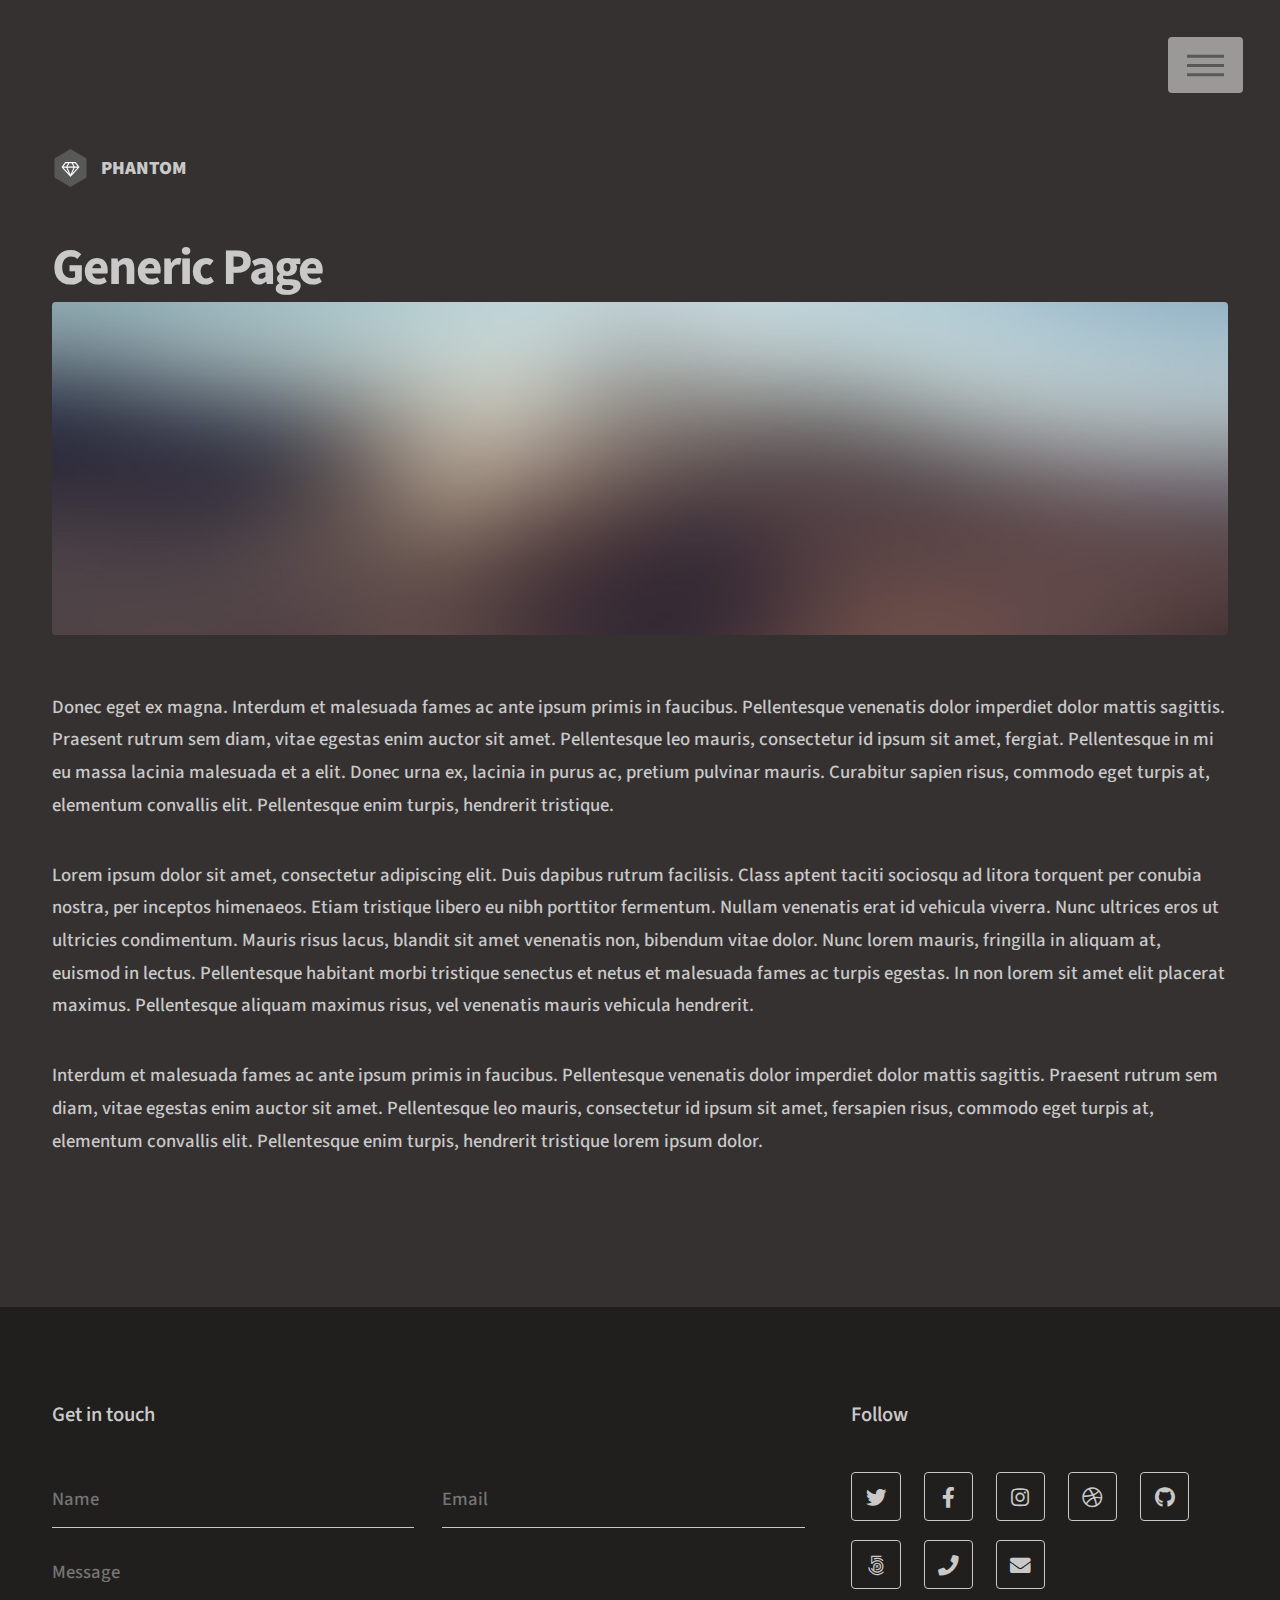
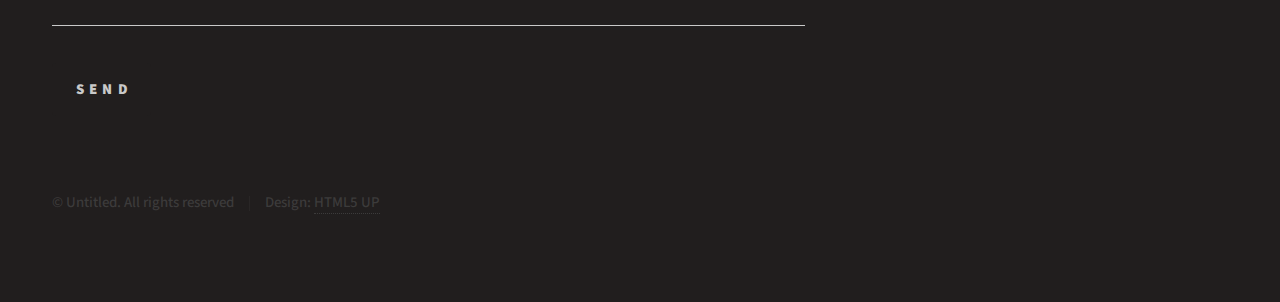
<file: generic.html>
<!DOCTYPE HTML>
<!--
	Phantom by HTML5 UP
	html5up.net | @ajlkn
	Free for personal and commercial use under the CCA 3.0 license (html5up.net/license)
-->
<html>
	<head>
		<title>Generic - Phantom by HTML5 UP</title>
		<meta charset="utf-8" />
		<meta name="viewport" content="width=device-width, initial-scale=1, user-scalable=no" />
		<link rel="stylesheet" href="assets/css/main.css" />
		<noscript><link rel="stylesheet" href="assets/css/noscript.css" /></noscript>
	</head>
	<body class="is-preload">
		<!-- Wrapper -->
			<div id="wrapper">

				<!-- Header -->
					<header id="header">
						<div class="inner">

							<!-- Logo -->
								<a href="index.html" class="logo">
									<span class="symbol"><img src="images/logo.svg" alt="" /></span><span class="title">Phantom</span>
								</a>

							<!-- Nav -->
								<nav>
									<ul>
										<li><a href="#menu">Menu</a></li>
									</ul>
								</nav>

						</div>
					</header>

				<!-- Menu -->
					<nav id="menu">
						<h2>Menu</h2>
						<ul>
							<li><a href="index.html">Home</a></li>
							<li><a href="generic.html">Ipsum veroeros</a></li>
							<li><a href="generic.html">Tempus etiam</a></li>
							<li><a href="generic.html">Consequat dolor</a></li>
							<li><a href="elements.html">Elements</a></li>
						</ul>
					</nav>

				<!-- Main -->
					<div id="main">
						<div class="inner">
							<h1>Generic Page</h1>
							<span class="image main"><img src="images/pic13.jpg" alt="" /></span>
							<p>Donec eget ex magna. Interdum et malesuada fames ac ante ipsum primis in faucibus. Pellentesque venenatis dolor imperdiet dolor mattis sagittis. Praesent rutrum sem diam, vitae egestas enim auctor sit amet. Pellentesque leo mauris, consectetur id ipsum sit amet, fergiat. Pellentesque in mi eu massa lacinia malesuada et a elit. Donec urna ex, lacinia in purus ac, pretium pulvinar mauris. Curabitur sapien risus, commodo eget turpis at, elementum convallis elit. Pellentesque enim turpis, hendrerit tristique.</p>
							<p>Lorem ipsum dolor sit amet, consectetur adipiscing elit. Duis dapibus rutrum facilisis. Class aptent taciti sociosqu ad litora torquent per conubia nostra, per inceptos himenaeos. Etiam tristique libero eu nibh porttitor fermentum. Nullam venenatis erat id vehicula viverra. Nunc ultrices eros ut ultricies condimentum. Mauris risus lacus, blandit sit amet venenatis non, bibendum vitae dolor. Nunc lorem mauris, fringilla in aliquam at, euismod in lectus. Pellentesque habitant morbi tristique senectus et netus et malesuada fames ac turpis egestas. In non lorem sit amet elit placerat maximus. Pellentesque aliquam maximus risus, vel venenatis mauris vehicula hendrerit.</p>
							<p>Interdum et malesuada fames ac ante ipsum primis in faucibus. Pellentesque venenatis dolor imperdiet dolor mattis sagittis. Praesent rutrum sem diam, vitae egestas enim auctor sit amet. Pellentesque leo mauris, consectetur id ipsum sit amet, fersapien risus, commodo eget turpis at, elementum convallis elit. Pellentesque enim turpis, hendrerit tristique lorem ipsum dolor.</p>
						</div>
					</div>

				<!-- Footer -->
					<footer id="footer">
						<div class="inner">
							<section>
								<h2>Get in touch</h2>
								<form method="post" action="#">
									<div class="fields">
										<div class="field half">
											<input type="text" name="name" id="name" placeholder="Name" />
										</div>
										<div class="field half">
											<input type="email" name="email" id="email" placeholder="Email" />
										</div>
										<div class="field">
											<textarea name="message" id="message" placeholder="Message"></textarea>
										</div>
									</div>
									<ul class="actions">
										<li><input type="submit" value="Send" class="primary" /></li>
									</ul>
								</form>
							</section>
							<section>
								<h2>Follow</h2>
								<ul class="icons">
									<li><a href="#" class="icon brands style2 fa-twitter"><span class="label">Twitter</span></a></li>
									<li><a href="#" class="icon brands style2 fa-facebook-f"><span class="label">Facebook</span></a></li>
									<li><a href="#" class="icon brands style2 fa-instagram"><span class="label">Instagram</span></a></li>
									<li><a href="#" class="icon brands style2 fa-dribbble"><span class="label">Dribbble</span></a></li>
									<li><a href="#" class="icon brands style2 fa-github"><span class="label">GitHub</span></a></li>
									<li><a href="#" class="icon brands style2 fa-500px"><span class="label">500px</span></a></li>
									<li><a href="#" class="icon solid style2 fa-phone"><span class="label">Phone</span></a></li>
									<li><a href="#" class="icon solid style2 fa-envelope"><span class="label">Email</span></a></li>
								</ul>
							</section>
							<ul class="copyright">
								<li>&copy; Untitled. All rights reserved</li><li>Design: <a href="http://html5up.net">HTML5 UP</a></li>
							</ul>
						</div>
					</footer>

			</div>

		<!-- Scripts -->
			<script src="assets/js/jquery.min.js"></script>
			<script src="assets/js/browser.min.js"></script>
			<script src="assets/js/breakpoints.min.js"></script>
			<script src="assets/js/util.js"></script>
			<script src="assets/js/main.js"></script>

	</body>
</html>
</file>
<file: assets/css/noscript.css>
/*
	Phantom by HTML5 UP
	html5up.net | @ajlkn
	Free for personal and commercial use under the CCA 3.0 license (html5up.net/license)
*/

/* Tiles */

	body.is-preload .tiles article {
		-moz-transform: none;
		-webkit-transform: none;
		-ms-transform: none;
		transform: none;
		opacity: 1;
	}
</file>
<file: assets/css/main.css>
@import url(fontawesome-all.min.css);
@import url("https://fonts.googleapis.com/css?family=Source+Sans+Pro:300,700,900");

/*
	Phantom by HTML5 UP
	html5up.net | @ajlkn
	Free for personal and commercial use under the CCA 3.0 license (html5up.net/license)
*/

html, body, div, span, applet, object,
iframe, h1, h2, h3, h4, h5, h6, p, blockquote,
pre, a, abbr, acronym, address, big, cite,
code, del, dfn, em, img, ins, kbd, q, s, samp,
small, strike, strong, sub, sup, tt, var, b,
u, i, center, dl, dt, dd, ol, ul, li, fieldset,
form, label, legend, table, caption, tbody,
tfoot, thead, tr, th, td, article, aside,
canvas, details, embed, figure, figcaption,
footer, header, hgroup, menu, nav, output, ruby,
section, summary, time, mark, audio, video {
	margin: 0;
	padding: 0;
	border: 0;
	font-size: 100%;
	font: inherit;
	vertical-align: baseline;}

article, aside, details, figcaption, figure,
footer, header, hgroup, menu, nav, section {
	display: block;}

body {
	line-height: 1;
}

ol, ul {
	list-style: none;
}

blockquote, q {
	quotes: none;
}

	blockquote:before, blockquote:after, q:before, q:after {
		content: '';
		content: none;
	}

table {
	border-collapse: collapse;
	border-spacing: 0;
}

body {
	-webkit-text-size-adjust: none;
}

mark {
	background-color: transparent;
	color: inherit;
}

input::-moz-focus-inner {
	border: 0;
	padding: 0;
}

input, select, textarea {
	-moz-appearance: none;
	-webkit-appearance: none;
	-ms-appearance: none;
	appearance: none;
}

/* Basic */

	@-ms-viewport {
		width: device-width;
	}

	body {
		-ms-overflow-style: scrollbar;
	}

	@media screen and (max-width: 480px) {

		html, body {
			min-width: 320px;
		}

	}

	html {
		box-sizing: border-box;
	}

	*, *:before, *:after {
		box-sizing: inherit;
	}

	body {
		background: #363131;
	}

		body.is-preload *, body.is-preload *:before, body.is-preload *:after {
			-moz-animation: none !important;
			-webkit-animation: none !important;
			-ms-animation: none !important;
			animation: none !important;
			-moz-transition: none !important;
			-webkit-transition: none !important;
			-ms-transition: none !important;
			transition: none !important;
		}

/* Type */

	body, input, select, textarea {
		color: #c9c9c9;
		font-family: "Source Sans Pro", Helvetica, sans-serif;
		font-size: 18pt;
		font-weight: 500;
		line-height: 1.75;
	}

		@media screen and (max-width: 1680px) {

			body, input, select, textarea {
				font-size: 16pt;
			}

		}

		@media screen and (max-width: 1280px) {

			body, input, select, textarea {
				font-size: 14pt;
			}

		}

	a {
		-moz-transition: border-bottom-color 0.2s ease, color 0.2s ease;
		-webkit-transition: border-bottom-color 0.2s ease, color 0.2s ease;
		-ms-transition: border-bottom-color 0.2s ease, color 0.2s ease;
		transition: border-bottom-color 0.2s ease, color 0.2s ease;
		text-decoration: none;
		color: #a6a6a6;
		border-bottom: dotted 1px rgba(88, 88, 88, 0.5);
	}

		a:hover {
			border-bottom-color: transparent;
			color: #ffffff !important;
		}

	strong, b {
		font-weight: 900;
	}

	em, i {
		font-style: italic;
	}

	p {
		margin: 0 0 2em 0;
	}

	h1 {
		font-size: 2.75em;
		font-weight: 700;
		line-height: 1.3;
		//margin: 0 0 1.5em 0;
		letter-spacing: -0.035em;
	}

		h1 a {
			color: inherit;
		}

		@media screen and (max-width: 736px) {

			h1 {
				font-size: 2em;
				margin: 0 0 1em 0;
			}

		}

		@media screen and (max-width: 360px) {

			h1 {
				font-size: 1.75em;
			}

		}

	h2, h3, h4, h5, h6 {
		font-weight: 550;
		line-height: 1.5;
		margin: 0 0 2em 0;

		letter-spacing: 0em;
	}

		h2 a, h3 a, h4 a, h5 a, h6 a {
			color: inherit;
		}

	h2 {
		font-size: 1.1em;
	}

	h3 {
		font-size: 1em;
	}

	h4 {
		font-size: 0.8em;
	}

	h5 {
		font-size: 0.8em;
	}

	h6 {
		font-size: 0.8em;
	}

	@media screen and (max-width: 980px) {

		h1 br, h2 br, h3 br, h4 br, h5 br, h6 br {
			display: none;
		}

	}

	@media screen and (max-width: 736px) {

		h2 {
			font-size: 1em;
		}

		h3 {
			font-size: 0.8em;
		}

	}

	sub {
		font-size: 0.8em;
		position: relative;
		top: 0.5em;
	}

	sup {
		font-size: 0.8em;
		position: relative;
		top: -0.5em;
	}

	blockquote {
		border-left: solid 4px #c9c9c9;
		font-style: italic;
		margin: 0 0 2em 0;
		padding: 0.5em 0 0.5em 2em;
	}

	code {
		background: rgba(144, 144, 144, 0.075);
		border-radius: 4px;
		border: solid 1px #c9c9c9;
		font-family: "Courier New", monospace;
		font-size: 0.9em;
		margin: 0 0.25em;
		padding: 0.25em 0.65em;
	}

	pre {
		-webkit-overflow-scrolling: touch;
		font-family: "Courier New", monospace;
		font-size: 0.9em;
		margin: 0 0 2em 0;
	}

		pre code {
			display: block;
			line-height: 1.75;
			padding: 1em 1.5em;
			overflow-x: auto;
		}

	hr {
		border: 0;
		border-bottom: solid 1px #c9c9c9;
		margin: 2em 0;
	}

		hr.major {
			margin: 3em 0;
		}

	.align-left {
		text-align: left;
	}

	.align-center {
		text-align: center;
	}

	.align-right {
		text-align: right;
	}

/* Row */

	.row {
		display: flex;
		flex-wrap: wrap;
		box-sizing: border-box;
		align-items: stretch;
	}

		.row > * {
			box-sizing: border-box;
		}

		.row.gtr-uniform > * > :last-child {
			margin-bottom: 0;
		}

		.row.aln-left {
			justify-content: flex-start;
		}

		.row.aln-center {
			justify-content: center;
		}

		.row.aln-right {
			justify-content: flex-end;
		}

		.row.aln-top {
			align-items: flex-start;
		}

		.row.aln-middle {
			align-items: center;
		}

		.row.aln-bottom {
			align-items: flex-end;
		}

		.row > .imp {
			order: -1;
		}

		.row > .col-1 {
			width: 8.33333%;
		}

		.row > .off-1 {
			margin-left: 8.33333%;
		}

		.row > .col-2 {
			width: 16.66667%;
		}

		.row > .off-2 {
			margin-left: 16.66667%;
		}

		.row > .col-3 {
			width: 25%;
		}

		.row > .off-3 {
			margin-left: 25%;
		}

		.row > .col-4 {
			width: 33.33333%;
		}

		.row > .off-4 {
			margin-left: 33.33333%;
		}

		.row > .col-5 {
			width: 41.66667%;
		}

		.row > .off-5 {
			margin-left: 41.66667%;
		}

		.row > .col-6 {
			width: 50%;
		}

		.row > .off-6 {
			margin-left: 50%;
		}

		.row > .col-7 {
			width: 58.33333%;
		}

		.row > .off-7 {
			margin-left: 58.33333%;
		}

		.row > .col-8 {
			width: 66.66667%;
		}

		.row > .off-8 {
			margin-left: 66.66667%;
		}

		.row > .col-9 {
			width: 75%;
		}

		.row > .off-9 {
			margin-left: 75%;
		}

		.row > .col-10 {
			width: 83.33333%;
		}

		.row > .off-10 {
			margin-left: 83.33333%;
		}

		.row > .col-11 {
			width: 91.66667%;
		}

		.row > .off-11 {
			margin-left: 91.66667%;
		}

		.row > .col-12 {
			width: 100%;
		}

		.row > .off-12 {
			margin-left: 100%;
		}

		.row.gtr-0 {
			margin-top: 0;
			margin-left: 0em;
		}

			.row.gtr-0 > * {
				padding: 0 0 0 0em;
			}

			.row.gtr-0.gtr-uniform {
				margin-top: 0em;
			}

				.row.gtr-0.gtr-uniform > * {
					padding-top: 0em;
				}

		.row.gtr-25 {
			margin-top: 0;
			margin-left: -0.5em;
		}

			.row.gtr-25 > * {
				padding: 0 0 0 0.5em;
			}

			.row.gtr-25.gtr-uniform {
				margin-top: -0.5em;
			}

				.row.gtr-25.gtr-uniform > * {
					padding-top: 0.5em;
				}

		.row.gtr-50 {
			margin-top: 0;
			margin-left: -1em;
		}

			.row.gtr-50 > * {
				padding: 0 0 0 1em;
			}

			.row.gtr-50.gtr-uniform {
				margin-top: -1em;
			}

				.row.gtr-50.gtr-uniform > * {
					padding-top: 1em;
				}

		.row {
			margin-top: 0;
			margin-left: -2em;
		}

			.row > * {
				padding: 0 0 0 2em;
			}

			.row.gtr-uniform {
				margin-top: -2em;
			}

				.row.gtr-uniform > * {
					padding-top: 2em;
				}

		.row.gtr-150 {
			margin-top: 0;
			margin-left: -3em;
		}

			.row.gtr-150 > * {
				padding: 0 0 0 3em;
			}

			.row.gtr-150.gtr-uniform {
				margin-top: -3em;
			}

				.row.gtr-150.gtr-uniform > * {
					padding-top: 3em;
				}

		.row.gtr-200 {
			margin-top: 0;
			margin-left: -4em;
		}

			.row.gtr-200 > * {
				padding: 0 0 0 4em;
			}

			.row.gtr-200.gtr-uniform {
				margin-top: -4em;
			}

				.row.gtr-200.gtr-uniform > * {
					padding-top: 4em;
				}

		@media screen and (max-width: 1680px) {

			.row {
				display: flex;
				flex-wrap: wrap;
				box-sizing: border-box;
				align-items: stretch;
			}

				.row > * {
					box-sizing: border-box;
				}

				.row.gtr-uniform > * > :last-child {
					margin-bottom: 0;
				}

				.row.aln-left {
					justify-content: flex-start;
				}

				.row.aln-center {
					justify-content: center;
				}

				.row.aln-right {
					justify-content: flex-end;
				}

				.row.aln-top {
					align-items: flex-start;
				}

				.row.aln-middle {
					align-items: center;
				}

				.row.aln-bottom {
					align-items: flex-end;
				}

				.row > .imp-xlarge {
					order: -1;
				}

				.row > .col-1-xlarge {
					width: 8.33333%;
				}

				.row > .off-1-xlarge {
					margin-left: 8.33333%;
				}

				.row > .col-2-xlarge {
					width: 16.66667%;
				}

				.row > .off-2-xlarge {
					margin-left: 16.66667%;
				}

				.row > .col-3-xlarge {
					width: 25%;
				}

				.row > .off-3-xlarge {
					margin-left: 25%;
				}

				.row > .col-4-xlarge {
					width: 33.33333%;
				}

				.row > .off-4-xlarge {
					margin-left: 33.33333%;
				}

				.row > .col-5-xlarge {
					width: 41.66667%;
				}

				.row > .off-5-xlarge {
					margin-left: 41.66667%;
				}

				.row > .col-6-xlarge {
					width: 50%;
				}

				.row > .off-6-xlarge {
					margin-left: 50%;
				}

				.row > .col-7-xlarge {
					width: 58.33333%;
				}

				.row > .off-7-xlarge {
					margin-left: 58.33333%;
				}

				.row > .col-8-xlarge {
					width: 66.66667%;
				}

				.row > .off-8-xlarge {
					margin-left: 66.66667%;
				}

				.row > .col-9-xlarge {
					width: 75%;
				}

				.row > .off-9-xlarge {
					margin-left: 75%;
				}

				.row > .col-10-xlarge {
					width: 83.33333%;
				}

				.row > .off-10-xlarge {
					margin-left: 83.33333%;
				}

				.row > .col-11-xlarge {
					width: 91.66667%;
				}

				.row > .off-11-xlarge {
					margin-left: 91.66667%;
				}

				.row > .col-12-xlarge {
					width: 100%;
				}

				.row > .off-12-xlarge {
					margin-left: 100%;
				}

				.row.gtr-0 {
					margin-top: 0;
					margin-left: 0em;
				}

					.row.gtr-0 > * {
						padding: 0 0 0 0em;
					}

					.row.gtr-0.gtr-uniform {
						margin-top: 0em;
					}

						.row.gtr-0.gtr-uniform > * {
							padding-top: 0em;
						}

				.row.gtr-25 {
					margin-top: 0;
					margin-left: -0.5em;
				}

					.row.gtr-25 > * {
						padding: 0 0 0 0.5em;
					}

					.row.gtr-25.gtr-uniform {
						margin-top: -0.5em;
					}

						.row.gtr-25.gtr-uniform > * {
							padding-top: 0.5em;
						}

				.row.gtr-50 {
					margin-top: 0;
					margin-left: -1em;
				}

					.row.gtr-50 > * {
						padding: 0 0 0 1em;
					}

					.row.gtr-50.gtr-uniform {
						margin-top: -1em;
					}

						.row.gtr-50.gtr-uniform > * {
							padding-top: 1em;
						}

				.row {
					margin-top: 0;
					margin-left: -2em;
				}

					.row > * {
						padding: 0 0 0 2em;
					}

					.row.gtr-uniform {
						margin-top: -2em;
					}

						.row.gtr-uniform > * {
							padding-top: 2em;
						}

				.row.gtr-150 {
					margin-top: 0;
					margin-left: -3em;
				}

					.row.gtr-150 > * {
						padding: 0 0 0 3em;
					}

					.row.gtr-150.gtr-uniform {
						margin-top: -3em;
					}

						.row.gtr-150.gtr-uniform > * {
							padding-top: 3em;
						}

				.row.gtr-200 {
					margin-top: 0;
					margin-left: -4em;
				}

					.row.gtr-200 > * {
						padding: 0 0 0 4em;
					}

					.row.gtr-200.gtr-uniform {
						margin-top: -4em;
					}

						.row.gtr-200.gtr-uniform > * {
							padding-top: 4em;
						}

		}

		@media screen and (max-width: 1280px) {

			.row {
				display: flex;
				flex-wrap: wrap;
				box-sizing: border-box;
				align-items: stretch;
			}

				.row > * {
					box-sizing: border-box;
				}

				.row.gtr-uniform > * > :last-child {
					margin-bottom: 0;
				}

				.row.aln-left {
					justify-content: flex-start;
				}

				.row.aln-center {
					justify-content: center;
				}

				.row.aln-right {
					justify-content: flex-end;
				}

				.row.aln-top {
					align-items: flex-start;
				}

				.row.aln-middle {
					align-items: center;
				}

				.row.aln-bottom {
					align-items: flex-end;
				}

				.row > .imp-large {
					order: -1;
				}

				.row > .col-1-large {
					width: 8.33333%;
				}

				.row > .off-1-large {
					margin-left: 8.33333%;
				}

				.row > .col-2-large {
					width: 16.66667%;
				}

				.row > .off-2-large {
					margin-left: 16.66667%;
				}

				.row > .col-3-large {
					width: 25%;
				}

				.row > .off-3-large {
					margin-left: 25%;
				}

				.row > .col-4-large {
					width: 33.33333%;
				}

				.row > .off-4-large {
					margin-left: 33.33333%;
				}

				.row > .col-5-large {
					width: 41.66667%;
				}

				.row > .off-5-large {
					margin-left: 41.66667%;
				}

				.row > .col-6-large {
					width: 50%;
				}

				.row > .off-6-large {
					margin-left: 50%;
				}

				.row > .col-7-large {
					width: 58.33333%;
				}

				.row > .off-7-large {
					margin-left: 58.33333%;
				}

				.row > .col-8-large {
					width: 66.66667%;
				}

				.row > .off-8-large {
					margin-left: 66.66667%;
				}

				.row > .col-9-large {
					width: 75%;
				}

				.row > .off-9-large {
					margin-left: 75%;
				}

				.row > .col-10-large {
					width: 83.33333%;
				}

				.row > .off-10-large {
					margin-left: 83.33333%;
				}

				.row > .col-11-large {
					width: 91.66667%;
				}

				.row > .off-11-large {
					margin-left: 91.66667%;
				}

				.row > .col-12-large {
					width: 100%;
				}

				.row > .off-12-large {
					margin-left: 100%;
				}

				.row.gtr-0 {
					margin-top: 0;
					margin-left: 0em;
				}

					.row.gtr-0 > * {
						padding: 0 0 0 0em;
					}

					.row.gtr-0.gtr-uniform {
						margin-top: 0em;
					}

						.row.gtr-0.gtr-uniform > * {
							padding-top: 0em;
						}

				.row.gtr-25 {
					margin-top: 0;
					margin-left: -0.5em;
				}

					.row.gtr-25 > * {
						padding: 0 0 0 0.5em;
					}

					.row.gtr-25.gtr-uniform {
						margin-top: -0.5em;
					}

						.row.gtr-25.gtr-uniform > * {
							padding-top: 0.5em;
						}

				.row.gtr-50 {
					margin-top: 0;
					margin-left: -1em;
				}

					.row.gtr-50 > * {
						padding: 0 0 0 1em;
					}

					.row.gtr-50.gtr-uniform {
						margin-top: -1em;
					}

						.row.gtr-50.gtr-uniform > * {
							padding-top: 1em;
						}

				.row {
					margin-top: 0;
					margin-left: -2em;
				}

					.row > * {
						padding: 0 0 0 2em;
					}

					.row.gtr-uniform {
						margin-top: -2em;
					}

						.row.gtr-uniform > * {
							padding-top: 2em;
						}

				.row.gtr-150 {
					margin-top: 0;
					margin-left: -3em;
				}

					.row.gtr-150 > * {
						padding: 0 0 0 3em;
					}

					.row.gtr-150.gtr-uniform {
						margin-top: -3em;
					}

						.row.gtr-150.gtr-uniform > * {
							padding-top: 3em;
						}

				.row.gtr-200 {
					margin-top: 0;
					margin-left: -4em;
				}

					.row.gtr-200 > * {
						padding: 0 0 0 4em;
					}

					.row.gtr-200.gtr-uniform {
						margin-top: -4em;
					}

						.row.gtr-200.gtr-uniform > * {
							padding-top: 4em;
						}

		}

		@media screen and (max-width: 980px) {

			.row {
				display: flex;
				flex-wrap: wrap;
				box-sizing: border-box;
				align-items: stretch;
			}

				.row > * {
					box-sizing: border-box;
				}

				.row.gtr-uniform > * > :last-child {
					margin-bottom: 0;
				}

				.row.aln-left {
					justify-content: flex-start;
				}

				.row.aln-center {
					justify-content: center;
				}

				.row.aln-right {
					justify-content: flex-end;
				}

				.row.aln-top {
					align-items: flex-start;
				}

				.row.aln-middle {
					align-items: center;
				}

				.row.aln-bottom {
					align-items: flex-end;
				}

				.row > .imp-medium {
					order: -1;
				}

				.row > .col-1-medium {
					width: 8.33333%;
				}

				.row > .off-1-medium {
					margin-left: 8.33333%;
				}

				.row > .col-2-medium {
					width: 16.66667%;
				}

				.row > .off-2-medium {
					margin-left: 16.66667%;
				}

				.row > .col-3-medium {
					width: 25%;
				}

				.row > .off-3-medium {
					margin-left: 25%;
				}

				.row > .col-4-medium {
					width: 33.33333%;
				}

				.row > .off-4-medium {
					margin-left: 33.33333%;
				}

				.row > .col-5-medium {
					width: 41.66667%;
				}

				.row > .off-5-medium {
					margin-left: 41.66667%;
				}

				.row > .col-6-medium {
					width: 50%;
				}

				.row > .off-6-medium {
					margin-left: 50%;
				}

				.row > .col-7-medium {
					width: 58.33333%;
				}

				.row > .off-7-medium {
					margin-left: 58.33333%;
				}

				.row > .col-8-medium {
					width: 66.66667%;
				}

				.row > .off-8-medium {
					margin-left: 66.66667%;
				}

				.row > .col-9-medium {
					width: 75%;
				}

				.row > .off-9-medium {
					margin-left: 75%;
				}

				.row > .col-10-medium {
					width: 83.33333%;
				}

				.row > .off-10-medium {
					margin-left: 83.33333%;
				}

				.row > .col-11-medium {
					width: 91.66667%;
				}

				.row > .off-11-medium {
					margin-left: 91.66667%;
				}

				.row > .col-12-medium {
					width: 100%;
				}

				.row > .off-12-medium {
					margin-left: 100%;
				}

				.row.gtr-0 {
					margin-top: 0;
					margin-left: 0em;
				}

					.row.gtr-0 > * {
						padding: 0 0 0 0em;
					}

					.row.gtr-0.gtr-uniform {
						margin-top: 0em;
					}

						.row.gtr-0.gtr-uniform > * {
							padding-top: 0em;
						}

				.row.gtr-25 {
					margin-top: 0;
					margin-left: -0.375em;
				}

					.row.gtr-25 > * {
						padding: 0 0 0 0.375em;
					}

					.row.gtr-25.gtr-uniform {
						margin-top: -0.375em;
					}

						.row.gtr-25.gtr-uniform > * {
							padding-top: 0.375em;
						}

				.row.gtr-50 {
					margin-top: 0;
					margin-left: -0.75em;
				}

					.row.gtr-50 > * {
						padding: 0 0 0 0.75em;
					}

					.row.gtr-50.gtr-uniform {
						margin-top: -0.75em;
					}

						.row.gtr-50.gtr-uniform > * {
							padding-top: 0.75em;
						}

				.row {
					margin-top: 0;
					margin-left: -1.5em;
				}

					.row > * {
						padding: 0 0 0 1.5em;
					}

					.row.gtr-uniform {
						margin-top: -1.5em;
					}

						.row.gtr-uniform > * {
							padding-top: 1.5em;
						}

				.row.gtr-150 {
					margin-top: 0;
					margin-left: -2.25em;
				}

					.row.gtr-150 > * {
						padding: 0 0 0 2.25em;
					}

					.row.gtr-150.gtr-uniform {
						margin-top: -2.25em;
					}

						.row.gtr-150.gtr-uniform > * {
							padding-top: 2.25em;
						}

				.row.gtr-200 {
					margin-top: 0;
					margin-left: -3em;
				}

					.row.gtr-200 > * {
						padding: 0 0 0 3em;
					}

					.row.gtr-200.gtr-uniform {
						margin-top: -3em;
					}

						.row.gtr-200.gtr-uniform > * {
							padding-top: 3em;
						}

		}

		@media screen and (max-width: 736px) {

			.row {
				display: flex;
				flex-wrap: wrap;
				box-sizing: border-box;
				align-items: stretch;
			}

				.row > * {
					box-sizing: border-box;
				}

				.row.gtr-uniform > * > :last-child {
					margin-bottom: 0;
				}

				.row.aln-left {
					justify-content: flex-start;
				}

				.row.aln-center {
					justify-content: center;
				}

				.row.aln-right {
					justify-content: flex-end;
				}

				.row.aln-top {
					align-items: flex-start;
				}

				.row.aln-middle {
					align-items: center;
				}

				.row.aln-bottom {
					align-items: flex-end;
				}

				.row > .imp-small {
					order: -1;
				}

				.row > .col-1-small {
					width: 8.33333%;
				}

				.row > .off-1-small {
					margin-left: 8.33333%;
				}

				.row > .col-2-small {
					width: 16.66667%;
				}

				.row > .off-2-small {
					margin-left: 16.66667%;
				}

				.row > .col-3-small {
					width: 25%;
				}

				.row > .off-3-small {
					margin-left: 25%;
				}

				.row > .col-4-small {
					width: 33.33333%;
				}

				.row > .off-4-small {
					margin-left: 33.33333%;
				}

				.row > .col-5-small {
					width: 41.66667%;
				}

				.row > .off-5-small {
					margin-left: 41.66667%;
				}

				.row > .col-6-small {
					width: 50%;
				}

				.row > .off-6-small {
					margin-left: 50%;
				}

				.row > .col-7-small {
					width: 58.33333%;
				}

				.row > .off-7-small {
					margin-left: 58.33333%;
				}

				.row > .col-8-small {
					width: 66.66667%;
				}

				.row > .off-8-small {
					margin-left: 66.66667%;
				}

				.row > .col-9-small {
					width: 75%;
				}

				.row > .off-9-small {
					margin-left: 75%;
				}

				.row > .col-10-small {
					width: 83.33333%;
				}

				.row > .off-10-small {
					margin-left: 83.33333%;
				}

				.row > .col-11-small {
					width: 91.66667%;
				}

				.row > .off-11-small {
					margin-left: 91.66667%;
				}

				.row > .col-12-small {
					width: 100%;
				}

				.row > .off-12-small {
					margin-left: 100%;
				}

				.row.gtr-0 {
					margin-top: 0;
					margin-left: 0em;
				}

					.row.gtr-0 > * {
						padding: 0 0 0 0em;
					}

					.row.gtr-0.gtr-uniform {
						margin-top: 0em;
					}

						.row.gtr-0.gtr-uniform > * {
							padding-top: 0em;
						}

				.row.gtr-25 {
					margin-top: 0;
					margin-left: -0.25em;
				}

					.row.gtr-25 > * {
						padding: 0 0 0 0.25em;
					}

					.row.gtr-25.gtr-uniform {
						margin-top: -0.25em;
					}

						.row.gtr-25.gtr-uniform > * {
							padding-top: 0.25em;
						}

				.row.gtr-50 {
					margin-top: 0;
					margin-left: -0.5em;
				}

					.row.gtr-50 > * {
						padding: 0 0 0 0.5em;
					}

					.row.gtr-50.gtr-uniform {
						margin-top: -0.5em;
					}

						.row.gtr-50.gtr-uniform > * {
							padding-top: 0.5em;
						}

				.row {
					margin-top: 0;
					margin-left: -1em;
				}

					.row > * {
						padding: 0 0 0 1em;
					}

					.row.gtr-uniform {
						margin-top: -1em;
					}

						.row.gtr-uniform > * {
							padding-top: 1em;
						}

				.row.gtr-150 {
					margin-top: 0;
					margin-left: -1.5em;
				}

					.row.gtr-150 > * {
						padding: 0 0 0 1.5em;
					}

					.row.gtr-150.gtr-uniform {
						margin-top: -1.5em;
					}

						.row.gtr-150.gtr-uniform > * {
							padding-top: 1.5em;
						}

				.row.gtr-200 {
					margin-top: 0;
					margin-left: -2em;
				}

					.row.gtr-200 > * {
						padding: 0 0 0 2em;
					}

					.row.gtr-200.gtr-uniform {
						margin-top: -2em;
					}

						.row.gtr-200.gtr-uniform > * {
							padding-top: 2em;
						}

		}

		@media screen and (max-width: 480px) {

			.row {
				display: flex;
				flex-wrap: wrap;
				box-sizing: border-box;
				align-items: stretch;
			}

				.row > * {
					box-sizing: border-box;
				}

				.row.gtr-uniform > * > :last-child {
					margin-bottom: 0;
				}

				.row.aln-left {
					justify-content: flex-start;
				}

				.row.aln-center {
					justify-content: center;
				}

				.row.aln-right {
					justify-content: flex-end;
				}

				.row.aln-top {
					align-items: flex-start;
				}

				.row.aln-middle {
					align-items: center;
				}

				.row.aln-bottom {
					align-items: flex-end;
				}

				.row > .imp-xsmall {
					order: -1;
				}

				.row > .col-1-xsmall {
					width: 8.33333%;
				}

				.row > .off-1-xsmall {
					margin-left: 8.33333%;
				}

				.row > .col-2-xsmall {
					width: 16.66667%;
				}

				.row > .off-2-xsmall {
					margin-left: 16.66667%;
				}

				.row > .col-3-xsmall {
					width: 25%;
				}

				.row > .off-3-xsmall {
					margin-left: 25%;
				}

				.row > .col-4-xsmall {
					width: 33.33333%;
				}

				.row > .off-4-xsmall {
					margin-left: 33.33333%;
				}

				.row > .col-5-xsmall {
					width: 41.66667%;
				}

				.row > .off-5-xsmall {
					margin-left: 41.66667%;
				}

				.row > .col-6-xsmall {
					width: 50%;
				}

				.row > .off-6-xsmall {
					margin-left: 50%;
				}

				.row > .col-7-xsmall {
					width: 58.33333%;
				}

				.row > .off-7-xsmall {
					margin-left: 58.33333%;
				}

				.row > .col-8-xsmall {
					width: 66.66667%;
				}

				.row > .off-8-xsmall {
					margin-left: 66.66667%;
				}

				.row > .col-9-xsmall {
					width: 75%;
				}

				.row > .off-9-xsmall {
					margin-left: 75%;
				}

				.row > .col-10-xsmall {
					width: 83.33333%;
				}

				.row > .off-10-xsmall {
					margin-left: 83.33333%;
				}

				.row > .col-11-xsmall {
					width: 91.66667%;
				}

				.row > .off-11-xsmall {
					margin-left: 91.66667%;
				}

				.row > .col-12-xsmall {
					width: 100%;
				}

				.row > .off-12-xsmall {
					margin-left: 100%;
				}

				.row.gtr-0 {
					margin-top: 0;
					margin-left: 0em;
				}

					.row.gtr-0 > * {
						padding: 0 0 0 0em;
					}

					.row.gtr-0.gtr-uniform {
						margin-top: 0em;
					}

						.row.gtr-0.gtr-uniform > * {
							padding-top: 0em;
						}

				.row.gtr-25 {
					margin-top: 0;
					margin-left: -0.25em;
				}

					.row.gtr-25 > * {
						padding: 0 0 0 0.25em;
					}

					.row.gtr-25.gtr-uniform {
						margin-top: -0.25em;
					}

						.row.gtr-25.gtr-uniform > * {
							padding-top: 0.25em;
						}

				.row.gtr-50 {
					margin-top: 0;
					margin-left: -0.5em;
				}

					.row.gtr-50 > * {
						padding: 0 0 0 0.5em;
					}

					.row.gtr-50.gtr-uniform {
						margin-top: -0.5em;
					}

						.row.gtr-50.gtr-uniform > * {
							padding-top: 0.5em;
						}

				.row {
					margin-top: 0;
					margin-left: -1em;
				}

					.row > * {
						padding: 0 0 0 1em;
					}

					.row.gtr-uniform {
						margin-top: -1em;
					}

						.row.gtr-uniform > * {
							padding-top: 1em;
						}

				.row.gtr-150 {
					margin-top: 0;
					margin-left: -1.5em;
				}

					.row.gtr-150 > * {
						padding: 0 0 0 1.5em;
					}

					.row.gtr-150.gtr-uniform {
						margin-top: -1.5em;
					}

						.row.gtr-150.gtr-uniform > * {
							padding-top: 1.5em;
						}

				.row.gtr-200 {
					margin-top: 0;
					margin-left: -2em;
				}

					.row.gtr-200 > * {
						padding: 0 0 0 2em;
					}

					.row.gtr-200.gtr-uniform {
						margin-top: -2em;
					}

						.row.gtr-200.gtr-uniform > * {
							padding-top: 2em;
						}

		}

/* Section/Article */

	section.special, article.special {
		text-align: center;
	}

	header p {
		margin-top: -1em;
	}

	@media screen and (max-width: 736px) {

		header p {
			margin-top: 0;
		}

	}

/* Icon */

	.icon {
		text-decoration: none;
		border-bottom: none;
		position: relative;
	}

		.icon:before {
			-moz-osx-font-smoothing: grayscale;
			-webkit-font-smoothing: antialiased;
			display: inline-block;
			font-style: normal;
			font-variant: normal;
			text-rendering: auto;
			line-height: 1;
			text-transform: none !important;
			font-family: 'Font Awesome 5 Free';
			font-weight: 400;
		}

		.icon > .label {
			display: none;
		}

		.icon:before {
			line-height: inherit;
		}

		.icon.solid:before {
			font-weight: 900;
		}

		.icon.brands:before {
			font-family: 'Font Awesome 5 Brands';
		}

		.icon.style2 {
			-moz-transition: background-color 0.2s ease-in-out, color 0.2s ease-in-out, border-color 0.2s ease-in-out;
			-webkit-transition: background-color 0.2s ease-in-out, color 0.2s ease-in-out, border-color 0.2s ease-in-out;
			-ms-transition: background-color 0.2s ease-in-out, color 0.2s ease-in-out, border-color 0.2s ease-in-out;
			transition: background-color 0.2s ease-in-out, color 0.2s ease-in-out, border-color 0.2s ease-in-out;
			background-color: transparent;
			border: solid 1px #c9c9c9;
			border-radius: 4px;
			width: 2.65em;
			height: 2.65em;
			display: inline-block;
			text-align: center;
			line-height: 2.65em;
			color: inherit;
		}

			.icon.style2:before {
				font-size: 1.1em;
			}

			.icon.style2:hover {
				color: #ffffff;
				border-color: #ffffff;
			}

			.icon.style2:active {
				background-color: rgba(255, 208, 0, 0.1);
			}

/* List */

	ol {
		list-style: decimal;
		margin: 0 0 2em 0;
		padding-left: 1.25em;
	}

		ol li {
			padding-left: 0.25em;
		}

	ul {
		list-style: disc;
		margin: 0 0 2em 0;
		padding-left: 1em;
	}

		ul li {
			padding-left: 0.5em;
		}

		ul.alt {
			list-style: none;
			padding-left: 0;
		}

			ul.alt li {
				border-top: solid 1px #c9c9c9;
				padding: 0.5em 0;
			}

				ul.alt li:first-child {
					border-top: 0;
					padding-top: 0;
				}

	dl {
		margin: 0 0 2em 0;
	}

		dl dt {
			display: block;
			font-weight: 900;
			margin: 0 0 1em 0;
		}

		dl dd {
			margin-left: 2em;
		}

/* Actions */

	ul.actions {
		display: -moz-flex;
		display: -webkit-flex;
		display: -ms-flex;
		display: flex;
		cursor: default;
		list-style: none;
		margin-left: -1em;
		padding-left: 0;
	}

		ul.actions li {
			padding: 0 0 0 1em;
			vertical-align: middle;
		}

		ul.actions.special {
			-moz-justify-content: center;
			-webkit-justify-content: center;
			-ms-justify-content: center;
			justify-content: center;
			width: 100%;
			margin-left: 0;
		}

			ul.actions.special li:first-child {
				padding-left: 0;
			}

		ul.actions.stacked {
			-moz-flex-direction: column;
			-webkit-flex-direction: column;
			-ms-flex-direction: column;
			flex-direction: column;
			margin-left: 0;
		}

			ul.actions.stacked li {
				padding: 1.3em 0 0 0;
			}

				ul.actions.stacked li:first-child {
					padding-top: 0;
				}

		ul.actions.fit {
			width: calc(100% + 1em);
		}

			ul.actions.fit li {
				-moz-flex-grow: 1;
				-webkit-flex-grow: 1;
				-ms-flex-grow: 1;
				flex-grow: 1;
				-moz-flex-shrink: 1;
				-webkit-flex-shrink: 1;
				-ms-flex-shrink: 1;
				flex-shrink: 1;
				width: 100%;
			}

				ul.actions.fit li > * {
					width: 100%;
				}

			ul.actions.fit.stacked {
				width: 100%;
			}

		@media screen and (max-width: 480px) {

			ul.actions:not(.fixed) {
				-moz-flex-direction: column;
				-webkit-flex-direction: column;
				-ms-flex-direction: column;
				flex-direction: column;
				margin-left: 0;
				width: 100% !important;
			}

				ul.actions:not(.fixed) li {
					-moz-flex-grow: 1;
					-webkit-flex-grow: 1;
					-ms-flex-grow: 1;
					flex-grow: 1;
					-moz-flex-shrink: 1;
					-webkit-flex-shrink: 1;
					-ms-flex-shrink: 1;
					flex-shrink: 1;
					padding: 1em 0 0 0;
					text-align: center;
					width: 100%;
				}

					ul.actions:not(.fixed) li > * {
						width: 100%;
					}

					ul.actions:not(.fixed) li:first-child {
						padding-top: 0;
					}

					ul.actions:not(.fixed) li input[type="submit"],
					ul.actions:not(.fixed) li input[type="reset"],
					ul.actions:not(.fixed) li input[type="button"],
					ul.actions:not(.fixed) li button,
					ul.actions:not(.fixed) li .button {
						width: 100%;
					}

						ul.actions:not(.fixed) li input[type="submit"].icon:before,
						ul.actions:not(.fixed) li input[type="reset"].icon:before,
						ul.actions:not(.fixed) li input[type="button"].icon:before,
						ul.actions:not(.fixed) li button.icon:before,
						ul.actions:not(.fixed) li .button.icon:before {
							margin-left: -0.5rem;
						}

		}

/* Icons */

	ul.icons {
		cursor: default;
		list-style: none;
		padding-left: 0;
		margin: -1em 0 2em -1em;
	}

		ul.icons li {
			display: inline-block;
			padding: 1em 0 0 1em;
		}

/* Form */

	form {
		margin: 0 0 2em 0;
		overflow-x: hidden;
	}

		form > :last-child {
			margin-bottom: 0;
		}

		form > .fields {
			display: -moz-flex;
			display: -webkit-flex;
			display: -ms-flex;
			display: flex;
			-moz-flex-wrap: wrap;
			-webkit-flex-wrap: wrap;
			-ms-flex-wrap: wrap;
			flex-wrap: wrap;
			width: calc(100% + 3em);
			margin: -1.5em 0 2em -1.5em;
		}

			form > .fields > .field {
				-moz-flex-grow: 0;
				-webkit-flex-grow: 0;
				-ms-flex-grow: 0;
				flex-grow: 0;
				-moz-flex-shrink: 0;
				-webkit-flex-shrink: 0;
				-ms-flex-shrink: 0;
				flex-shrink: 0;
				padding: 1.5em 0 0 1.5em;
				width: calc(100% - 1.5em);
			}

				form > .fields > .field.half {
					width: calc(50% - 0.75em);
				}

				form > .fields > .field.third {
					width: calc(100%/3 - 0.5em);
				}

				form > .fields > .field.quarter {
					width: calc(25% - 0.375em);
				}

		@media screen and (max-width: 480px) {

			form > .fields {
				width: calc(100% + 3em);
				margin: -1.5em 0 2em -1.5em;
			}

				form > .fields > .field {
					padding: 1.5em 0 0 1.5em;
					width: calc(100% - 1.5em);
				}

					form > .fields > .field.half {
						width: calc(100% - 1.5em);
					}

					form > .fields > .field.third {
						width: calc(100% - 1.5em);
					}

					form > .fields > .field.quarter {
						width: calc(100% - 1.5em);
					}

		}

	label {
		display: block;
		font-size: 0.9em;
		font-weight: 900;
		margin: 0 0 1em 0;
	}

	input[type="text"],
	input[type="password"],
	input[type="email"],
	input[type="tel"],
	select,
	textarea {
		-moz-appearance: none;
		-webkit-appearance: none;
		-ms-appearance: none;
		appearance: none;
		background-color: transparent;
		border: none;
		border-radius: 0;
		border-bottom: solid 1px #c9c9c9;
		color: inherit;
		display: block;
		outline: 0;
		padding: 0;
		text-decoration: none;
		width: 100%;
	}

		input[type="text"]:invalid,
		input[type="password"]:invalid,
		input[type="email"]:invalid,
		input[type="tel"]:invalid,
		select:invalid,
		textarea:invalid {
			box-shadow: none;
		}

		input[type="text"]:focus,
		input[type="password"]:focus,
		input[type="email"]:focus,
		input[type="tel"]:focus,
		select:focus,
		textarea:focus {
			border-bottom-color: #ffffff;
			box-shadow: inset 0 -1px 0 0 #ffffff;
		}

	select {
		background-image: url("data:image/svg+xml;charset=utf8,%3Csvg xmlns='http://www.w3.org/2000/svg' width='40' height='40' preserveAspectRatio='none' viewBox='0 0 40 40'%3E%3Cpath d='M9.4,12.3l10.4,10.4l10.4-10.4c0.2-0.2,0.5-0.4,0.9-0.4c0.3,0,0.6,0.1,0.9,0.4l3.3,3.3c0.2,0.2,0.4,0.5,0.4,0.9 c0,0.4-0.1,0.6-0.4,0.9L20.7,31.9c-0.2,0.2-0.5,0.4-0.9,0.4c-0.3,0-0.6-0.1-0.9-0.4L4.3,17.3c-0.2-0.2-0.4-0.5-0.4-0.9 c0-0.4,0.1-0.6,0.4-0.9l3.3-3.3c0.2-0.2,0.5-0.4,0.9-0.4S9.1,12.1,9.4,12.3z' fill='%23c9c9c9' /%3E%3C/svg%3E");
		background-size: 1.25rem;
		background-repeat: no-repeat;
		background-position: calc(100% - 1rem) center;
		height: 3em;
		padding-right: 3em;
		text-overflow: ellipsis;
	}

		select option {
			background: #211e1e;
		}

		select:focus::-ms-value {
			background-color: transparent;
		}

		select::-ms-expand {
			display: none;
		}

	input[type="text"],
	input[type="password"],
	input[type="email"],
	select {
		height: 3em;
	}

	textarea {
		padding: 0;
		min-height: 3.75em;
	}

	input[type="checkbox"],
	input[type="radio"] {
		-moz-appearance: none;
		-webkit-appearance: none;
		-ms-appearance: none;
		appearance: none;
		display: block;
		float: left;
		margin-right: -2em;
		opacity: 0;
		width: 1em;
		z-index: -1;
	}

		input[type="checkbox"] + label,
		input[type="radio"] + label {
			text-decoration: none;
			color: #c9c9c9;
			cursor: pointer;
			display: inline-block;
			font-size: 1em;
			font-weight: 300;
			padding-left: 2.55em;
			padding-right: 0.75em;
			position: relative;
		}

			input[type="checkbox"] + label:before,
			input[type="radio"] + label:before {
				-moz-osx-font-smoothing: grayscale;
				-webkit-font-smoothing: antialiased;
				display: inline-block;
				font-style: normal;
				font-variant: normal;
				text-rendering: auto;
				line-height: 1;
				text-transform: none !important;
				font-family: 'Font Awesome 5 Free';
				font-weight: 900;
			}

			input[type="checkbox"] + label:before,
			input[type="radio"] + label:before {
				border-radius: 4px;
				border: solid 1px #c9c9c9;
				content: '';
				display: inline-block;
				font-size: 0.8em;
				height: 2.25em;
				left: 0;
				line-height: 2.25em;
				position: absolute;
				text-align: center;
				top: 0;
				width: 2.25em;
			}

		input[type="checkbox"]:checked + label:before,
		input[type="radio"]:checked + label:before {
			background: #ffffff;
			border-color: #ffffff;
			color: #211e1e;
			content: '\f00c';
		}

		input[type="checkbox"]:focus + label:before,
		input[type="radio"]:focus + label:before {
			border-color: #ffffff;
			box-shadow: 0 0 0 1px #ffffff;
		}

	input[type="checkbox"] + label:before {
		border-radius: 4px;
	}

	input[type="radio"] + label:before {
		border-radius: 100%;
	}

/* Box */

	.box {
		border-radius: 4px;
		border: solid 1px #c9c9c9;
		margin-bottom: 2em;
		padding: 1.5em;
	}

		.box > :last-child,
		.box > :last-child > :last-child,
		.box > :last-child > :last-child > :last-child {
			margin-bottom: 0;
		}

		.box.alt {
			border: 0;
			border-radius: 0;
			padding: 0;
		}

/* Image */

	.image {
		border-radius: 4px;
		border: 0;
		display: inline-block;
		position: relative;
	}

		.image img {
			border-radius: 4px;
			display: block;
		}

		.image.left, .image.right {
			max-width: 40%;
		}

			.image.left img, .image.right img {
				width: 100%;
			}

		.image.left {
			float: left;
			padding: 0 1.5em 1em 0;
			top: 0.25em;
		}

		.image.right {
			float: right;
			padding: 0 0 1em 1.5em;
			top: 0.25em;
		}

		.image.fit {
			display: block;
			margin: 0 0 2em 0;
			width: 100%;
		}

			.image.fit img {
				width: 100%;
			}

		.image.main {
			display: block;
			margin: 0 0 3em 0;
			width: 100%;
		}

			.image.main img {
				width: 100%;
			}

			@media screen and (max-width: 736px) {

				.image.main {
					margin: 0 0 2em 0;
				}

			}

/* Table */

	.table-wrapper {
		-webkit-overflow-scrolling: touch;
		overflow-x: auto;
	}

	table {
		margin: 0 0 2em 0;
		width: 100%;
	}

		table tbody tr {
			border: solid 1px #c9c9c9;
			border-left: 0;
			border-right: 0;
		}

			table tbody tr:nth-child(2n + 1) {
				background-color: rgba(144, 144, 144, 0.075);
			}

		table td {
			padding: 0.75em 0.75em;
		}

		table th {
			font-size: 0.9em;
			font-weight: 900;
			padding: 0 0.75em 0.75em 0.75em;
			text-align: left;
		}

		table thead {
			border-bottom: solid 2px #c9c9c9;
		}

		table tfoot {
			border-top: solid 2px #c9c9c9;
		}

		table.alt {
			border-collapse: separate;
		}

			table.alt tbody tr td {
				border: solid 1px #c9c9c9;
				border-left-width: 0;
				border-top-width: 0;
			}

				table.alt tbody tr td:first-child {
					border-left-width: 1px;
				}

			table.alt tbody tr:first-child td {
				border-top-width: 1px;
			}

			table.alt thead {
				border-bottom: 0;
			}

			table.alt tfoot {
				border-top: 0;
			}

/* Button */

	input[type="submit"],
	input[type="reset"],
	input[type="button"],
	button,
	.button {
		-moz-appearance: none;
		-webkit-appearance: none;
		-ms-appearance: none;
		appearance: none;
		-moz-transition: background-color 0.2s ease-in-out, color 0.2s ease-in-out, box-shadow 0.2s ease-in-out;
		-webkit-transition: background-color 0.2s ease-in-out, color 0.2s ease-in-out, box-shadow 0.2s ease-in-out;
		-ms-transition: background-color 0.2s ease-in-out, color 0.2s ease-in-out, box-shadow 0.2s ease-in-out;
		transition: background-color 0.2s ease-in-out, color 0.2s ease-in-out, box-shadow 0.2s ease-in-out;
		background-color: transparent;
		border-radius: 4px;
		border: 0;
		box-shadow: inset 0 0 0 2px #c9c9c9;
		color: #c9c9c9 !important;
		cursor: pointer;
		display: inline-block;
		font-size: 0.8em;
		font-weight: 900;
		height: 3.5em;
		letter-spacing: 0.35em;
		line-height: 3.45em;
		overflow: hidden;
		padding: 0 1.25em 0 1.6em;
		text-align: center;
		text-decoration: none;
		text-overflow: ellipsis;
		text-transform: uppercase;
		white-space: nowrap;
	}

		input[type="submit"].icon:before,
		input[type="reset"].icon:before,
		input[type="button"].icon:before,
		button.icon:before,
		.button.icon:before {
			margin-right: 0.5em;
		}

		input[type="submit"].fit,
		input[type="reset"].fit,
		input[type="button"].fit,
		button.fit,
		.button.fit {
			width: 100%;
		}

		input[type="submit"]:hover,
		input[type="reset"]:hover,
		input[type="button"]:hover,
		button:hover,
		.button:hover {
			color: #ffffff !important;
			box-shadow: inset 0 0 0 2px #ffffff;
		}

		input[type="submit"]:active,
		input[type="reset"]:active,
		input[type="button"]:active,
		button:active,
		.button:active {
			background-color: rgba(255, 208, 0, 0.1);
		}

		input[type="submit"].small,
		input[type="reset"].small,
		input[type="button"].small,
		button.small,
		.button.small {
			font-size: 0.6em;
		}

		input[type="submit"].large,
		input[type="reset"].large,
		input[type="button"].large,
		button.large,
		.button.large {
			font-size: 1em;
		}

		input[type="submit"].primary,
		input[type="reset"].primary,
		input[type="button"].primary,
		button.primary,
		.button.primary {
			box-shadow: none;
			background-color: #211e1e;
			color: #c9c9c9 !important;
		}

			input[type="submit"].primary:hover,
			input[type="reset"].primary:hover,
			input[type="button"].primary:hover,
			button.primary:hover,
			.button.primary:hover {
				background-color: #ffffff;
			}

			input[type="submit"].primary:active,
			input[type="reset"].primary:active,
			input[type="button"].primary:active,
			button.primary:active,
			.button.primary:active {
				background-color: #ffffff;
			}

		input[type="submit"].disabled, input[type="submit"]:disabled,
		input[type="reset"].disabled,
		input[type="reset"]:disabled,
		input[type="button"].disabled,
		input[type="button"]:disabled,
		button.disabled,
		button:disabled,
		.button.disabled,
		.button:disabled {
			pointer-events: none;
			opacity: 0.25;
		}

/* Tiles */

	.tiles {
		display: -moz-flex;
		display: -webkit-flex;
		display: -ms-flex;
		display: flex;
		-moz-flex-wrap: wrap;
		-webkit-flex-wrap: wrap;
		-ms-flex-wrap: wrap;
		flex-wrap: wrap;
		postiion: relative;
		margin: -2.5em 0 0 -2.5em;
	}

		.tiles article {
			-moz-transition: -moz-transform 0.5s ease, opacity 0.5s ease;
			-webkit-transition: -webkit-transform 0.5s ease, opacity 0.5s ease;
			-ms-transition: -ms-transform 0.5s ease, opacity 0.5s ease;
			transition: transform 0.5s ease, opacity 0.5s ease;
			position: relative;
			width: calc(33.33333% - 2.5em);
			margin: 2.5em 0 0 2.5em;
		}

			.tiles article > .image {
				-moz-transition: -moz-transform 0.5s ease;
				-webkit-transition: -webkit-transform 0.5s ease;
				-ms-transition: -ms-transform 0.5s ease;
				transition: transform 0.5s ease;
				position: relative;
				display: block;
				width: 100%;
				border-radius: 4px;
				overflow: hidden;
			}

				.tiles article > .image img {
					display: block;
					width: 100%;
				}

				.tiles article > .image:before {
					pointer-events: none;
					-moz-transition: background-color 0.5s ease, opacity 0.5s ease;
					-webkit-transition: background-color 0.5s ease, opacity 0.5s ease;
					-ms-transition: background-color 0.5s ease, opacity 0.5s ease;
					transition: background-color 0.5s ease, opacity 0.5s ease;
					content: '';
					display: block;
					position: absolute;
					top: 0;
					left: 0;
					width: 100%;
					height: 100%;
					opacity: 1.0;
					z-index: 1;
					opacity: 0.8;
				}

				.tiles article > .image:after {
					pointer-events: none;
					-moz-transition: opacity 0.5s ease;
					-webkit-transition: opacity 0.5s ease;
					-ms-transition: opacity 0.5s ease;
					transition: opacity 0.5s ease;
					content: '';
					display: block;
					position: absolute;
					top: 0;
					left: 0;
					width: 100%;
					height: 100%;
					background-image: url("data:image/svg+xml;charset=utf8,%3Csvg xmlns='http://www.w3.org/2000/svg' width='100' height='100' viewBox='0 0 100 100' preserveAspectRatio='none'%3E%3Cstyle%3Eline %7B stroke-width: 0.25px%3B stroke: %23ffffff%3B %7D%3C/style%3E%3Cline x1='0' y1='0' x2='100' y2='100' /%3E%3Cline x1='100' y1='0' x2='0' y2='100' /%3E%3C/svg%3E");
					background-position: center;
					background-repeat: no-repeat;
					background-size: 100% 100%;
					opacity: 0.25;
					z-index: 2;
				}

			.tiles article > a {
				display: -moz-flex;
				display: -webkit-flex;
				display: -ms-flex;
				display: flex;
				-moz-flex-direction: column;
				-webkit-flex-direction: column;
				-ms-flex-direction: column;
				flex-direction: column;
				-moz-align-items: center;
				-webkit-align-items: center;
				-ms-align-items: center;
				align-items: center;
				-moz-justify-content: center;
				-webkit-justify-content: center;
				-ms-justify-content: center;
				justify-content: center;
				-moz-transition: background-color 0.5s ease, -moz-transform 0.5s ease;
				-webkit-transition: background-color 0.5s ease, -webkit-transform 0.5s ease;
				-ms-transition: background-color 0.5s ease, -ms-transform 0.5s ease;
				transition: background-color 0.5s ease, transform 0.5s ease;
				position: absolute;
				top: 0;
				left: 0;
				width: 100%;
				height: 100%;
				padding: 1em;
				border-radius: 4px;
				border-bottom: 0;
				color: #ffffff;
				text-align: center;
				text-decoration: none;
				z-index: 3;
			}

				.tiles article > a > :last-child {
					margin: 0;
				}

				.tiles article > a:hover {
					color: #ffffff !important;
				}

				.tiles article > a h2 {
					margin: 0;
				}

				.tiles article > a .content {
					-moz-transition: max-height 0.5s ease, opacity 0.5s ease;
					-webkit-transition: max-height 0.5s ease, opacity 0.5s ease;
					-ms-transition: max-height 0.5s ease, opacity 0.5s ease;
					transition: max-height 0.5s ease, opacity 0.5s ease;
					width: 100%;
					max-height: 0;
					line-height: 1.5;
					margin-top: 0.35em;
					opacity: 0;
				}

					.tiles article > a .content > :last-child {
						margin-bottom: 0;
					}

			.tiles article.style1 > .image:before {
				background-color: transparent;
			}

			.tiles article.style2 > .image:before {
				background-color: transparent;
			}

			.tiles article.style3 > .image:before {
				background-color: transparent;
			}

			.tiles article.style4 > .image:before {
				background-color: transparent;
			}

			.tiles article.style5 > .image:before {
				background-color: transparent;
			}

			.tiles article.style6 > .image:before {
				background-color: transparent;
			}

			body:not(.is-touch) .tiles article:hover > .image {
				-moz-transform: scale(1.1);
				-webkit-transform: scale(1.1);
				-ms-transform: scale(1.1);
				transform: scale(1.1);
			}

				body:not(.is-touch) .tiles article:hover > .image:before {
					background-color: transparent;
					opacity: 0.35;
				}

				body:not(.is-touch) .tiles article:hover > .image:after {
					opacity: 0;
				}

			body:not(.is-touch) .tiles article:hover .content {
				max-height: 15em;
				opacity: 1;
			}

		* + .tiles {
			margin-top: 2em;
		}

		body.is-preload .tiles article {
			-moz-transform: scale(0.9);
			-webkit-transform: scale(0.9);
			-ms-transform: scale(0.9);
			transform: scale(0.9);
			opacity: 0;
		}

		body.is-touch .tiles article .content {
			max-height: 15em;
			opacity: 1;
		}

		@media screen and (max-width: 1280px) {

			.tiles {
				margin: -1.25em 0 0 -1.25em;
			}

				.tiles article {
					width: calc(33.33333% - 1.25em);
					margin: 1.25em 0 0 1.25em;
				}

		}

		@media screen and (max-width: 980px) {

			.tiles {
				margin: -2.5em 0 0 -2.5em;
			}

				.tiles article {
					width: calc(50% - 2.5em);
					margin: 2.5em 0 0 2.5em;
				}

		}

		@media screen and (max-width: 736px) {

			.tiles {
				margin: -1.25em 0 0 -1.25em;
			}

				.tiles article {
					width: calc(50% - 1.25em);
					margin: 1.25em 0 0 1.25em;
				}

					.tiles article:hover > .image {
						-moz-transform: scale(1.0);
						-webkit-transform: scale(1.0);
						-ms-transform: scale(1.0);
						transform: scale(1.0);
					}

		}

		@media screen and (max-width: 480px) {

			.tiles {
				margin: 0;
			}

				.tiles article {
					width: 100%;
					margin: 1.25em 0 0 0;
				}

		}

/* Header */

	#header {
		padding: 8em 0 0.1em 0 ;
	}

		#header .logo {
			display: block;
			border-bottom: 0;
			color: inherit;
			font-weight: 900;
			letter-spacing: 0em;
			margin: 0 0 2.5em 0;
			text-decoration: none;
			text-transform: uppercase;
			display: inline-block;
		}

			#header .logo > * {
				display: inline-block;
				vertical-align: middle;
			}

			#header .logo .symbol {
				margin-right: 0.65em;
			}

				#header .logo .symbol img {
					display: block;
					width: 2em;
					height: 2em;
				}

		#header nav {
			position: fixed;
			right: 2em;
			top: 2em;
			z-index: 10000;
		}

			#header nav ul {
				display: -moz-flex;
				display: -webkit-flex;
				display: -ms-flex;
				display: flex;
				-moz-align-items: center;
				-webkit-align-items: center;
				-ms-align-items: center;
				align-items: center;
				list-style: none;
				margin: 0;
				padding: 0;
			}

				#header nav ul li {
					display: block;
					padding: 0;
				}

					#header nav ul li a {
						display: block;
						position: relative;
						height: 3em;
						line-height: 3em;
						padding: 0 1.5em;
						background-color: rgba(255, 255, 255, 0.5);
						border-radius: 4px;
						border: 0;
						font-size: 0.8em;
						font-weight: 900;
						letter-spacing: 0.35em;
						text-transform: uppercase;
					}

					#header nav ul li a[href="#menu"] {
						-webkit-tap-highlight-color: transparent;
						width: 4em;
						text-indent: 4em;
						font-size: 1em;
						overflow: hidden;
						padding: 0;
						white-space: nowrap;
					}

						#header nav ul li a[href="#menu"]:before, #header nav ul li a[href="#menu"]:after {
							-moz-transition: opacity 0.2s ease;
							-webkit-transition: opacity 0.2s ease;
							-ms-transition: opacity 0.2s ease;
							transition: opacity 0.2s ease;
							content: '';
							display: block;
							position: absolute;
							top: 0;
							left: 0;
							width: 100%;
							height: 100%;
							background-position: center;
							background-repeat: no-repeat;
							background-size: 2em 2em;
						}

						#header nav ul li a[href="#menu"]:before {
							background-image: url("data:image/svg+xml;charset=utf8,%3Csvg xmlns='http://www.w3.org/2000/svg' width='100' height='100' viewBox='0 0 100 100' preserveAspectRatio='none'%3E%3Cstyle%3Eline %7B stroke-width: 8px%3B stroke: %23f2849e%3B %7D%3C/style%3E%3Cline x1='0' y1='25' x2='100' y2='25' /%3E%3Cline x1='0' y1='50' x2='100' y2='50' /%3E%3Cline x1='0' y1='75' x2='100' y2='75' /%3E%3C/svg%3E");
							opacity: 0;
						}

						#header nav ul li a[href="#menu"]:after {
							background-image: url("data:image/svg+xml;charset=utf8,%3Csvg xmlns='http://www.w3.org/2000/svg' width='100' height='100' viewBox='0 0 100 100' preserveAspectRatio='none'%3E%3Cstyle%3Eline %7B stroke-width: 8px%3B stroke: %23585858%3B %7D%3C/style%3E%3Cline x1='0' y1='25' x2='100' y2='25' /%3E%3Cline x1='0' y1='50' x2='100' y2='50' /%3E%3Cline x1='0' y1='75' x2='100' y2='75' /%3E%3C/svg%3E");
							opacity: 1;
						}

						#header nav ul li a[href="#menu"]:hover:before {
							opacity: 1;
						}

						#header nav ul li a[href="#menu"]:hover:after {
							opacity: 0;
						}

		@media screen and (max-width: 736px) {

			#header {
				padding: 4em 0 0.1em 0 ;
			}

				#header nav {
					right: 0.5em;
					top: 0.5em;
				}

					#header nav ul li a[href="#menu"]:before, #header nav ul li a[href="#menu"]:after {
						background-size: 1.5em 1.5em;
					}

		}

/* Menu */

	#wrapper {
		-moz-transition: opacity 0.45s ease;
		-webkit-transition: opacity 0.45s ease;
		-ms-transition: opacity 0.45s ease;
		transition: opacity 0.45s ease;
		opacity: 1;
	}

	#menu {
		-moz-transform: translateX(22em);
		-webkit-transform: translateX(22em);
		-ms-transform: translateX(22em);
		transform: translateX(22em);
		-moz-transition: -moz-transform 0.45s ease, visibility 0.45s;
		-webkit-transition: -webkit-transform 0.45s ease, visibility 0.45s;
		-ms-transition: -ms-transform 0.45s ease, visibility 0.45s;
		transition: transform 0.45s ease, visibility 0.45s;
		position: fixed;
		top: 0;
		right: 0;
		width: 22em;
		max-width: 80%;
		height: 100%;
		-webkit-overflow-scrolling: touch;
		background: #211e1e;
		color: #c9c9c9;
		cursor: default;
		visibility: hidden;
		z-index: 10002;
	}

		#menu > .inner {
			-moz-transition: opacity 0.45s ease;
			-webkit-transition: opacity 0.45s ease;
			-ms-transition: opacity 0.45s ease;
			transition: opacity 0.45s ease;
			-webkit-overflow-scrolling: touch;
			position: absolute;
			top: 0;
			left: 0;
			width: 100%;
			height: 100%;
			padding: 2.75em;
			opacity: 0;
			overflow-y: auto;
		}

			#menu > .inner > ul {
				list-style: none;
				margin: 0 0 1em 0;
				padding: 0;
			}

				#menu > .inner > ul > li {
					padding: 0;
					border-top: solid 1px rgba(255, 255, 255, 0.15);
				}

					#menu > .inner > ul > li a {
						display: block;
						padding: 1em 0;
						line-height: 1.5;
						border: 0;
						color: inherit;
					}

					#menu > .inner > ul > li:first-child {
						border-top: 0;
						margin-top: -1em;
					}

		#menu > .close {
			-moz-transition: opacity 0.45s ease, -moz-transform 0.45s ease;
			-webkit-transition: opacity 0.45s ease, -webkit-transform 0.45s ease;
			-ms-transition: opacity 0.45s ease, -ms-transform 0.45s ease;
			transition: opacity 0.45s ease, transform 0.45s ease;
			-moz-transform: scale(0.25) rotate(180deg);
			-webkit-transform: scale(0.25) rotate(180deg);
			-ms-transform: scale(0.25) rotate(180deg);
			transform: scale(0.25) rotate(180deg);
			-webkit-tap-highlight-color: transparent;
			display: block;
			position: absolute;
			top: 2em;
			left: -6em;
			width: 6em;
			text-indent: 6em;
			height: 3em;
			border: 0;
			font-size: 1em;
			opacity: 0;
			overflow: hidden;
			padding: 0;
			white-space: nowrap;
		}

			#menu > .close:before, #menu > .close:after {
				-moz-transition: opacity 0.2s ease;
				-webkit-transition: opacity 0.2s ease;
				-ms-transition: opacity 0.2s ease;
				transition: opacity 0.2s ease;
				content: '';
				display: block;
				position: absolute;
				top: 0;
				left: 0;
				width: 100%;
				height: 100%;
				background-position: center;
				background-repeat: no-repeat;
				background-size: 2em 2em;
			}

			#menu > .close:before {
				background-image: url("data:image/svg+xml;charset=utf8,%3Csvg xmlns='http://www.w3.org/2000/svg' width='100' height='100' viewBox='0 0 100 100' preserveAspectRatio='none'%3E%3Cstyle%3Eline %7B stroke-width: 8px%3B stroke: %23f2849e%3B %7D%3C/style%3E%3Cline x1='15' y1='15' x2='85' y2='85' /%3E%3Cline x1='85' y1='15' x2='15' y2='85' /%3E%3C/svg%3E");
				opacity: 0;
			}

			#menu > .close:after {
				background-image: url("data:image/svg+xml;charset=utf8,%3Csvg xmlns='http://www.w3.org/2000/svg' width='100' height='100' viewBox='0 0 100 100' preserveAspectRatio='none'%3E%3Cstyle%3Eline %7B stroke-width: 8px%3B stroke: %23585858%3B %7D%3C/style%3E%3Cline x1='15' y1='15' x2='85' y2='85' /%3E%3Cline x1='85' y1='15' x2='15' y2='85' /%3E%3C/svg%3E");
				opacity: 1;
			}

			#menu > .close:hover:before {
				opacity: 1;
			}

			#menu > .close:hover:after {
				opacity: 0;
			}

		@media screen and (max-width: 736px) {

			#menu {
				-moz-transform: translateX(16.5em);
				-webkit-transform: translateX(16.5em);
				-ms-transform: translateX(16.5em);
				transform: translateX(16.5em);
				width: 16.5em;
			}

				#menu > .inner {
					padding: 2.75em 1.5em;
				}

				#menu > .close {
					top: 0.5em;
					left: -4.25em;
					width: 4.25em;
					text-indent: 4.25em;
				}

					#menu > .close:before, #menu > .close:after {
						background-size: 1.5em 1.5em;
					}

		}

	body.is-menu-visible #wrapper {
		pointer-events: none;
		cursor: default;
		opacity: 0.25;
	}

	body.is-menu-visible #menu {
		-moz-transform: translateX(0);
		-webkit-transform: translateX(0);
		-ms-transform: translateX(0);
		transform: translateX(0);
		visibility: visible;
	}

		body.is-menu-visible #menu > * {
			opacity: 1;
		}

		body.is-menu-visible #menu .close {
			-moz-transform: scale(1.0) rotate(0deg);
			-webkit-transform: scale(1.0) rotate(0deg);
			-ms-transform: scale(1.0) rotate(0deg);
			transform: scale(1.0) rotate(0deg);
			opacity: 1;
		}

/* Main */

	#main {
		padding: 0em 0 6em 0 ;
	}

		@media screen and (max-width: 736px) {

			#main {
				padding: 0em 0 4em 0 ;
			}

		}

/* Footer */

	#footer {
		padding: 5em 0 6em 0 ;
		background-color: #211e1e;
	}

		#footer > .inner {
			display: -moz-flex;
			display: -webkit-flex;
			display: -ms-flex;
			display: flex;
			-moz-flex-wrap: wrap;
			-webkit-flex-wrap: wrap;
			-ms-flex-wrap: wrap;
			flex-wrap: wrap;
			-moz-flex-direction: row;
			-webkit-flex-direction: row;
			-ms-flex-direction: row;
			flex-direction: row;
		}

			#footer > .inner > * > :last-child {
				margin-bottom: 0;
			}

			#footer > .inner section:nth-child(1) {
				width: calc(66% - 2.5em);
				margin-right: 2.5em;
			}

			#footer > .inner section:nth-child(2) {
				width: calc(33% - 2.5em);
				margin-left: 2.5em;
			}

			#footer > .inner .copyright {
				width: 100%;
				padding: 0;
				margin-top: 5em;
				list-style: none;
				font-size: 0.8em;
				color: rgba(88, 88, 88, 0.5);
			}

				#footer > .inner .copyright a {
					color: inherit;
				}

				#footer > .inner .copyright li {
					display: inline-block;
					border-left: solid 1px rgba(88, 88, 88, 0.15);
					line-height: 1;
					padding: 0 0 0 1em;
					margin: 0 0 0 1em;
				}

					#footer > .inner .copyright li:first-child {
						border-left: 0;
						padding-left: 0;
						margin-left: 0;
					}

		@media screen and (max-width: 1280px) {

			#footer {
				padding: 5em 0 3em 0 ;
			}

				#footer > .inner section:nth-child(1) {
					width: calc(66% - 1.25em);
					margin-right: 1.25em;
				}

				#footer > .inner section:nth-child(2) {
					width: calc(33% - 1.25em);
					margin-left: 1.25em;
				}

		}

		@media screen and (max-width: 980px) {

			#footer > .inner section:nth-child(1) {
				width: 66%;
				margin-right: 0;
			}

			#footer > .inner section:nth-child(2) {
				width: calc(33% - 2.5em);
				margin-left: 2.5em;
			}

		}

		@media screen and (max-width: 736px) {

			#footer {
				padding: 3em 0 1em 0 ;
			}

				#footer > .inner {
					-moz-flex-direction: column;
					-webkit-flex-direction: column;
					-ms-flex-direction: column;
					flex-direction: column;
				}

					#footer > .inner section:nth-child(1) {
						width: 100%;
						margin-right: 0;
						margin: 3em 0 0 0;
					}

					#footer > .inner section:nth-child(2) {
						-moz-order: -1;
						-webkit-order: -1;
						-ms-order: -1;
						order: -1;
						width: 100%;
						margin-left: 0;
					}

					#footer > .inner .copyright {
						margin-top: 3em;
					}

		}

		@media screen and (max-width: 480px) {

			#footer > .inner .copyright {
				margin-top: 3em;
			}

				#footer > .inner .copyright li {
					border-left: 0;
					padding-left: 0;
					margin: 0.75em 0 0 0;
					display: block;
					line-height: inherit;
				}

					#footer > .inner .copyright li:first-child {
						margin-top: 0;
					}

		}

/* Wrapper */

	#wrapper > * > .inner {
		width: 100%;
		max-width: 68em;
		margin: 0 auto;
		padding: 0 2.5em;
	}

		@media screen and (max-width: 736px) {

			#wrapper > * > .inner {
				padding: 0 1.25em;
			}

		}
</file>
